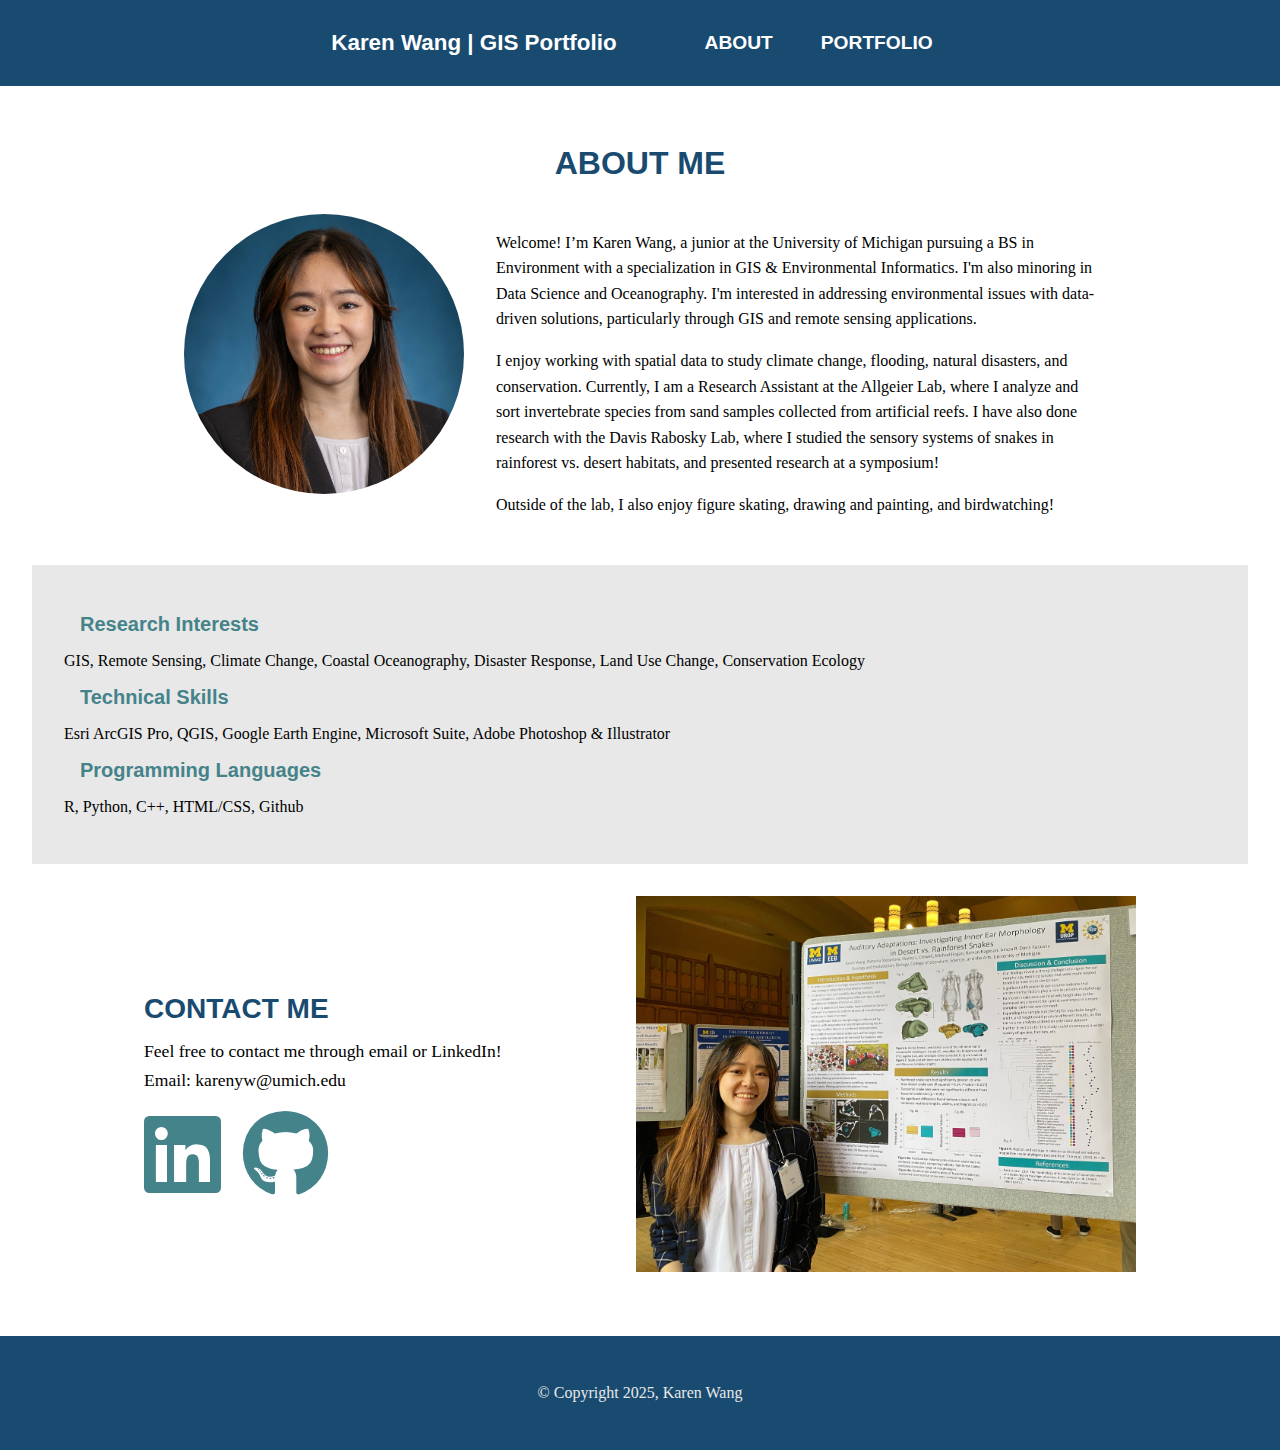
<file: index.html>
<!DOCTYPE html>
<html lang="en">
<head>
  <meta charset="UTF-8" />
  <meta name="viewport" content="width=device-width, initial-scale=1.0" />
  <title>Karen Wang | GIS Portfolio</title>
  <link rel="stylesheet" href="style.css" />
  <link rel="stylesheet" href="https://cdnjs.cloudflare.com/ajax/libs/font-awesome/6.5.0/css/all.min.css">
</head>
<body>
  <header>
    <nav class="navbar">
      <div class="navbar-left">
        <h1>Karen Wang | GIS Portfolio</h1>
      </div>
      <ul class="navbar-center">
        <li><a href="/index.html">ABOUT</a></li>
        <li><a href="/portfolio.html">PORTFOLIO</a></li>
      </ul>
    </nav>
  </header>

  <main class="about-page">
    <!-- About Me Section -->
    <div class="about-me">
      <h2>ABOUT ME</h2>
      <div class="about-flex">
        <img src="images/headshot.jpeg" alt="Karen Wang headshot" class="about-headshot">
        <div class="about-text">
          <p>Welcome! I’m Karen Wang, a junior at the University of Michigan pursuing a BS in Environment with a specialization in GIS & 
            Environmental Informatics. I'm also minoring in Data Science and Oceanography. I'm interested in addressing environmental issues
            with data-driven solutions, particularly through GIS and remote sensing applications.</p>
          <p>I enjoy working with spatial data to study climate change, flooding, natural disasters, and conservation. Currently, I am a Research Assistant at 
            the Allgeier Lab, where I analyze and sort invertebrate species from sand samples collected from artificial reefs. I have also done
            research with the Davis Rabosky Lab, where I studied the sensory systems of snakes in rainforest vs. desert habitats, and presented 
            research at a symposium!</p>
          <p>Outside of the lab, I also enjoy figure skating, drawing and painting, and birdwatching!</p>
        </div>
      </div>
    </div>
  
    <!-- Details Section -->
    <div class="about-details">
      <h3>Research Interests</h3>
      <p> GIS, Remote Sensing, Climate Change, Coastal Oceanography, Disaster Response, Land Use Change, Conservation Ecology</p>
  
      <h3>Technical Skills</h3>
      <p>Esri ArcGIS Pro, QGIS, Google Earth Engine, Microsoft Suite, Adobe Photoshop & Illustrator</p>
      <h3>Programming Languages</h3>
      <p>R, Python, C++, HTML/CSS, Github</p>
    </div>
  
<!-- Contact Section -->
<div class="contact">
  <div class="contact-content">
    <div class="contact-text">
      <h3>CONTACT ME</h3>
      <p>Feel free to contact me through email or LinkedIn!</p>
      <p>Email: karenyw@umich.edu</p>

      <!-- Social icons -->
      <div class="contact-icons">
        <a href="https://www.linkedin.com/in/karenwangumich/" target="_blank">
          <i class="fab fa-linkedin"></i>
        </a>
        <a href="https://github.com/karenyw5" target="_blank">
          <i class="fab fa-github"></i>
        </a>
      </div>
    </div>
    <img src="images/poster.jpg" alt="Poster picture" class="contact-img">
  </div>
</div>

  </main>

  <footer>
    <p>&copy; Copyright 2025, Karen Wang</p>
  </footer>
</body>
</html>
</file>
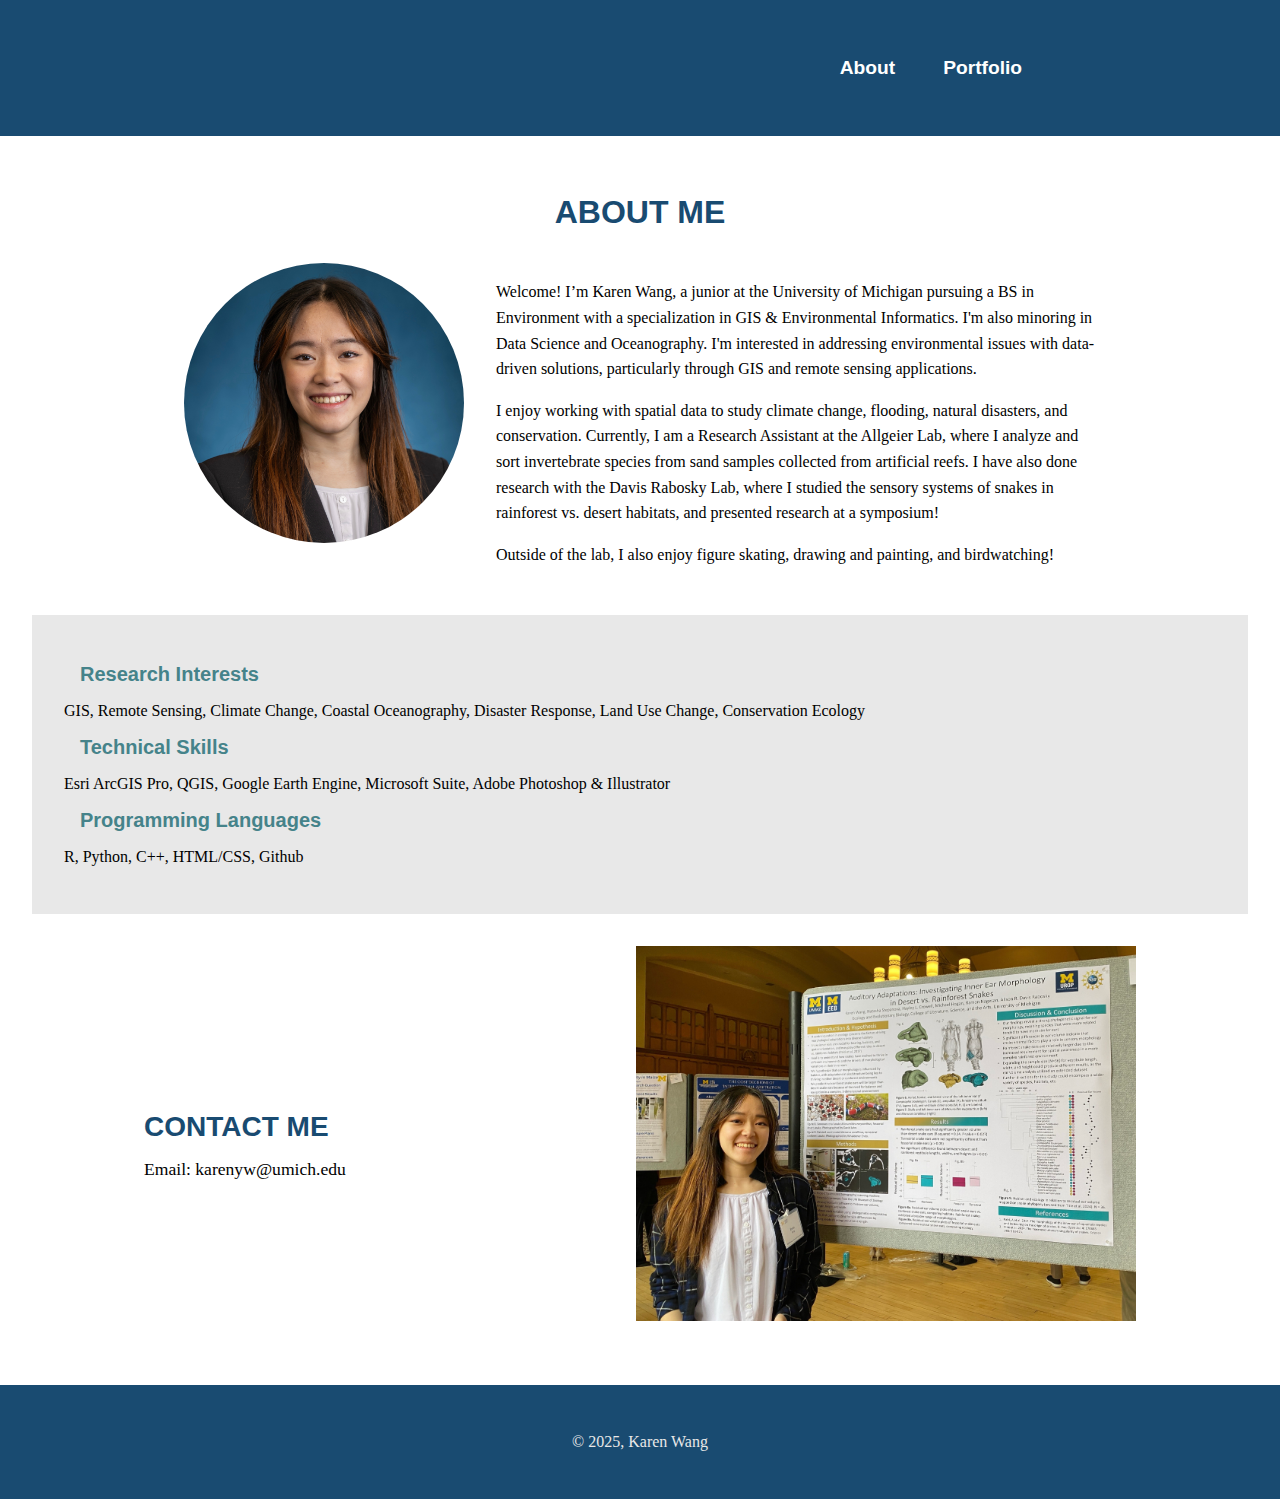
<file: about.html>
<!DOCTYPE html>
<html lang="en">
<head>
  <meta charset="UTF-8" />
  <meta name="viewport" content="width=device-width, initial-scale=1.0" />
  <title>Karen Wang | GIS Portfolio</title>
  <link rel="stylesheet" href="style.css" />
</head>
<body>
  <header>
    <nav class="navbar">
      <h1>Karen Wang | GIS Portfolio</h1>
      <ul>
        <li><a href="about.html" class="active">About</a></li>
        <li><a href="portfolio.html">Portfolio</a></li>
      </ul>
    </nav>
  </header>

  <main class="about-page">
    <!-- About Me Section -->
    <div class="about-me">
      <h2>ABOUT ME</h2>
      <div class="about-flex">
        <img src="images/headshot.jpeg" alt="Karen Wang headshot" class="about-headshot">
        <div class="about-text">
          <p>Welcome! I’m Karen Wang, a junior at the University of Michigan pursuing a BS in Environment with a specialization in GIS & 
            Environmental Informatics. I'm also minoring in Data Science and Oceanography. I'm interested in addressing environmental issues
            with data-driven solutions, particularly through GIS and remote sensing applications.</p>
          <p>I enjoy working with spatial data to study climate change, flooding, natural disasters, and conservation. Currently, I am a Research Assistant at 
            the Allgeier Lab, where I analyze and sort invertebrate species from sand samples collected from artificial reefs. I have also done
            research with the Davis Rabosky Lab, where I studied the sensory systems of snakes in rainforest vs. desert habitats, and presented 
            research at a symposium!</p>
          <p>Outside of the lab, I also enjoy figure skating, drawing and painting, and birdwatching!</p>
        </div>
      </div>
    </div>
  
    <!-- Details Section -->
    <div class="about-details">
      <h3>Research Interests</h3>
      <p> GIS, Remote Sensing, Climate Change, Coastal Oceanography, Disaster Response, Land Use Change, Conservation Ecology</p>
  
      <h3>Technical Skills</h3>
      <p>Esri ArcGIS Pro, QGIS, Google Earth Engine, Microsoft Suite, Adobe Photoshop & Illustrator</p>
      <h3>Programming Languages</h3>
      <p>R, Python, C++, HTML/CSS, Github</p>
    </div>
  
    <!-- Contact Section -->
    <div class="contact">
      <div class="contact-content">
        <div class="contact-text">
          <h3>CONTACT ME</h3>
          <p>Email: karenyw@umich.edu</p>
        </div>
        <img src="images/poster.jpg" alt="Poster picture" class="contact-img">
      </div>
    </div>

  </main>

  <footer>
    <p>&copy; 2025, Karen Wang</p>
  </footer>
</body>
</html>
</file>
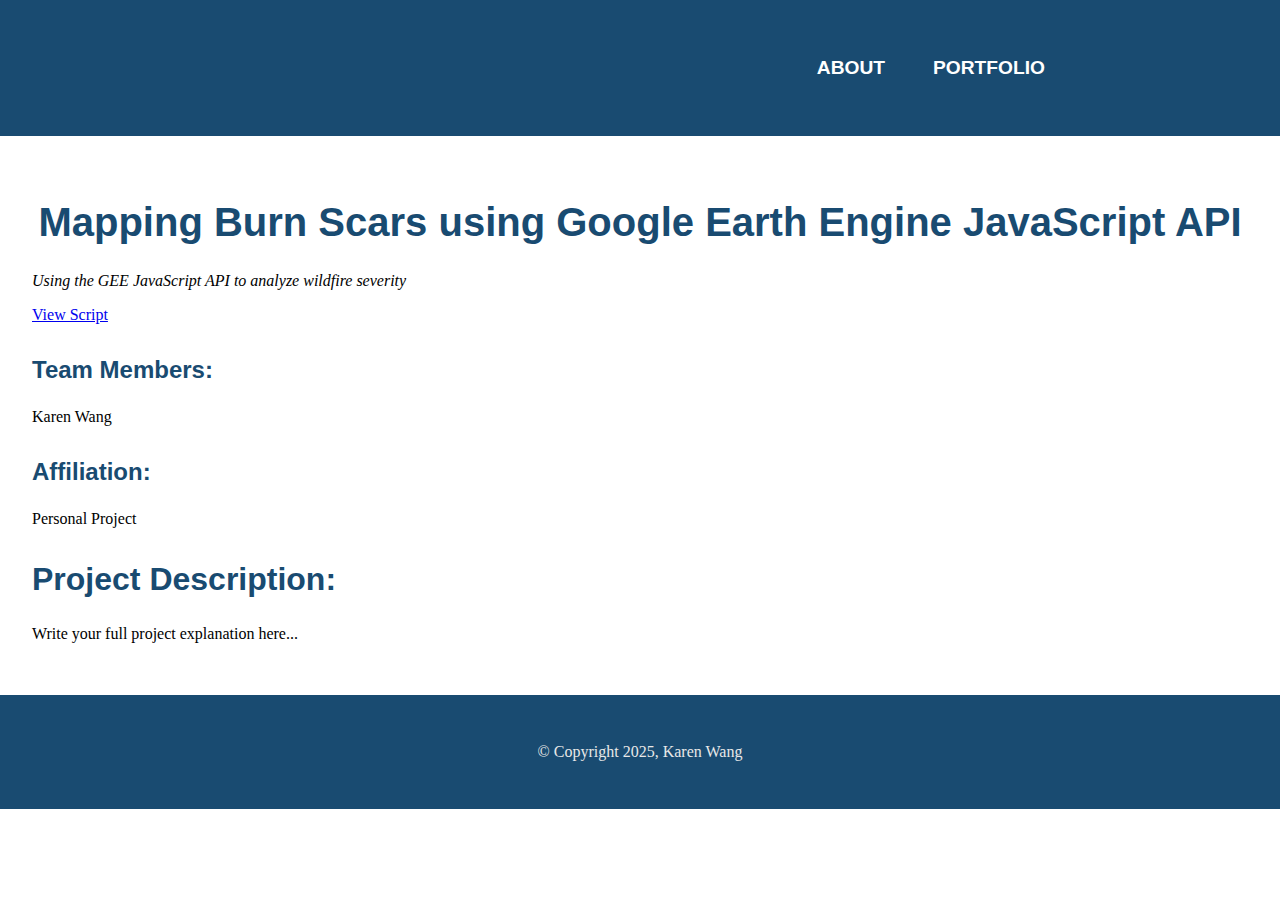
<file: final-project-moore.html>
<!DOCTYPE html>
<html lang="en">
<head>
  <meta charset="UTF-8" />
  <meta name="viewport" content="width=device-width, initial-scale=1.0" />
  <title>Karen Wang | GIS Portfolio</title>
  <link rel="stylesheet" href="style.css" />
  <link rel="stylesheet" href="https://cdnjs.cloudflare.com/ajax/libs/font-awesome/6.5.0/css/all.min.css">
</head>
<body>
  <header>
    <nav class="navbar">
      <h1>Karen Wang | GIS Portfolio</h1>
      <ul>
        <li><a href="index.html" class="active">ABOUT</a></li>
        <li><a href="portfolio.html">PORTFOLIO</a></li>
      </ul>
    </nav>
  </header>

  <main class="project-page">
    <section class="hero">
      <h1>Mapping Burn Scars using Google Earth Engine JavaScript API</h1>
      <p><i>Using the GEE JavaScript API to analyze wildfire severity</i></p>
      <a href="https://code.earthengine.google.com/your-script" class="button">View Script</a>
    </section>

    <section class="project-info">
      <h3>Team Members:</h3>
      <p>Karen Wang</p>
      <h3>Affiliation:</h3>
      <p>Personal Project</p>
    </section>

    <section class="project-description">
      <h2>Project Description:</h2>
      <p>Write your full project explanation here...</p>
    </section>
  </main>

<footer>
    <p>&copy; Copyright 2025, Karen Wang</p>
  </footer>
</body>
</html>
</file>
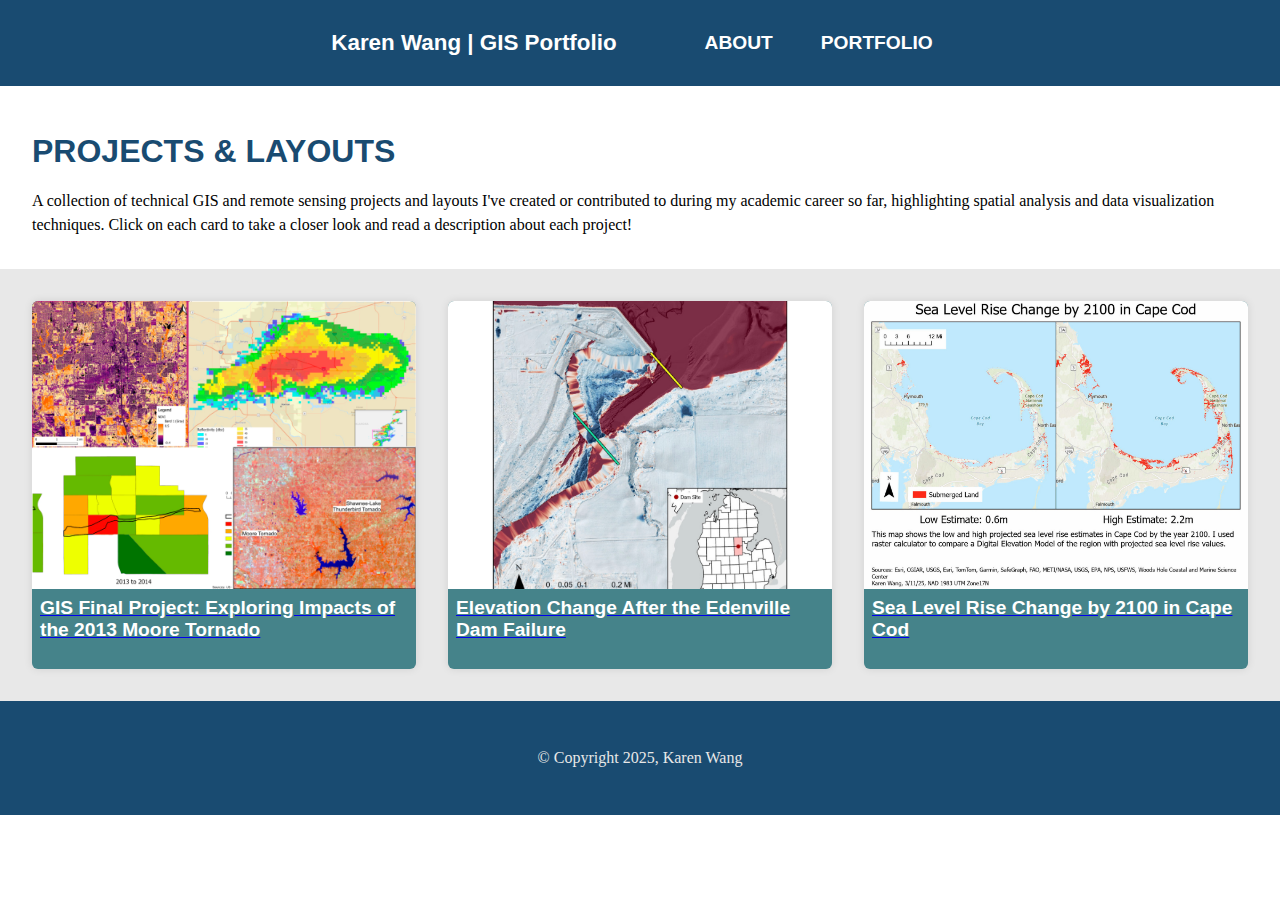
<file: portfolio.html>
<!DOCTYPE html>
<html lang="en">
<head>
  <meta charset="UTF-8" />
  <meta name="viewport" content="width=device-width, initial-scale=1.0" />
  <title>Karen Wang | GIS Portfolio</title>
  <link rel="stylesheet" href="style.css" />
  <link rel="stylesheet" href="https://cdnjs.cloudflare.com/ajax/libs/font-awesome/6.5.0/css/all.min.css">
</head>
<body>

  <header>
    <nav class="navbar">
        <div class="navbar-left">
            <h1>Karen Wang | GIS Portfolio</h1>
        </div>
        <ul class="navbar-center">
          <li><a href="/index.html">ABOUT</a></li>
          <li><a href="/portfolio.html">PORTFOLIO</a></li>
        </ul>
      </nav>
  </header>

  <!-- Intro Section -->
  <section class="portfolio-header">
    <div class="portfolio-text">
      <h2>PROJECTS & LAYOUTS</h2>
      <p>A collection of technical GIS and remote sensing projects and layouts I've created or contributed to during my academic career so far, 
        highlighting spatial analysis and data visualization techniques. Click on each card to take a closer look and read a description about each project!</p>
      <!-- <p>Click this [Google Drive Link] to take a closer look at my layouts and projects!</p> -->
    </div>
  </section>

  <!-- Project Grid -->
  <section class="project-grid">

    <div class="project-card">
      <a href="projects/final-project-moore.html">
        <img src="images/moore-thumb.jpg" alt="Final Project Thumbnail">
        <h3>GIS Final Project: Exploring Impacts of the 2013 Moore Tornado</h3>
      </a>
    </div>

    <div class="project-card">
      <a href="projects/edenville-dam.html">
        <img src="images/edenville-dam-thumb.jpg" alt="Edenville Dam Thumbnail">
        <h3>Elevation Change After the Edenville Dam Failure</h3>
      </a>
    </div>

    <div class="project-card">
        <a href="projects/capecod-slr.html">
          <img src="images/capecod-slr-thumb.jpg" alt="Cape Cod SLR">
          <h3>Sea Level Rise Change by 2100 in Cape Cod</h3>
        </a>
      </div>
 
      <!--<div class="project-card">
        <a href="projects/columbiana-sites.html">
          <img src="images/columbiana-sites-thumb.jpg" alt="Columbiana Sites">
          <h3>Most vs. Least Suitable Ecological Sites in Columbiana</h3>
        </a>
      </div>

      <div class="project-card">
        <a href="projects/green-river.html">
          <img src="images/green-river-thumb.jpg" alt="Green River Channel">
          <h3>Green River Channel from 1867 to 2022</h3>
        </a>
      </div>

      <div class="project-card">
        <a href="projects/stinchfield-lc.html">
          <img src="images/stinchfield-lc-thumb.jpg" alt="Stinchfield Land Cover">
          <h3>Stinchfield Woods Land Cover</h3>
        </a>
      </div>-->
  </section>

  <footer>
    <p>&copy; Copyright 2025, Karen Wang</p>
  </footer>

</body>
</html>
</file>
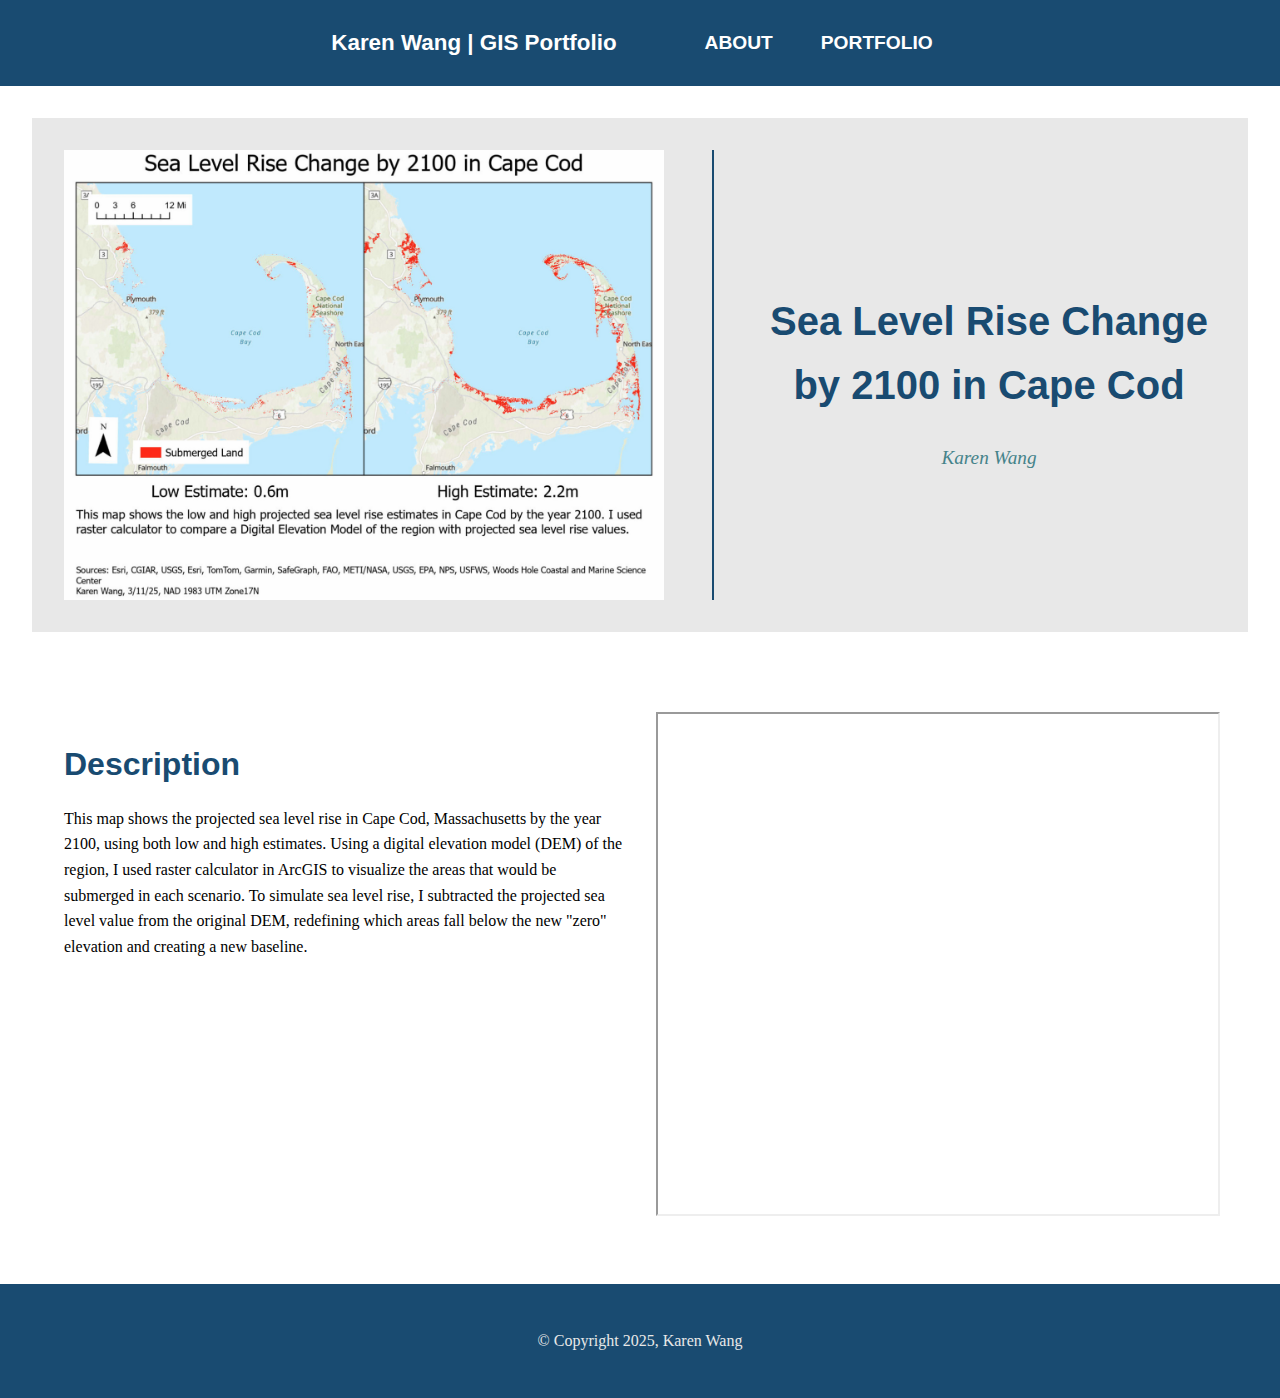
<file: projects/capecod-slr.html>
<!DOCTYPE html>
<html lang="en">
<head>
  <meta charset="UTF-8" />
  <meta name="viewport" content="width=device-width, initial-scale=1.0" />
  <title>Karen Wang | GIS Portfolio</title>
  <link rel="stylesheet" href="../style.css" />
  <link rel="stylesheet" href="https://cdnjs.cloudflare.com/ajax/libs/font-awesome/6.5.0/css/all.min.css">
</head>
<body>
  <header>
    <nav class="navbar">
      <div class="navbar-left">
        <h1>Karen Wang | GIS Portfolio</h1>
      </div>
      <ul class="navbar-center">
        <li><a href="/index.html">ABOUT</a></li>
        <li><a href="/portfolio.html">PORTFOLIO</a></li>
      </ul>
    </nav>
  </header>

  <main class="project-page">
    <div class="project-hero">
      <img src="../images/capecod-slr-thumb.jpg" alt="Cape Cod SLR Thumbnail">
      <div class="vertical-line"></div>
      <div class="project-text">
        <h1>Sea Level Rise Change by 2100 in Cape Cod</h1>
        <p><i>Karen Wang</i></p>
      </div>
    </div>

    <div class="project-content">
      <div class="project-description">
        <h2>Description</h2>
        <p>This map shows the projected sea level rise in Cape Cod, Massachusetts by the year 2100, using both low and high estimates. Using a digital elevation model (DEM) of the region, I used raster calculator in ArcGIS to visualize
            the areas that would be submerged in each scenario. To simulate sea level rise, I subtracted the projected sea level value from the original DEM, redefining which areas fall below the new "zero" elevation and creating a new baseline. 
        </p>
      </div>
      <div class="project-embed">
        <iframe src="../pdfs/capecod-slr.pdf" width="100%" height="500px"></iframe>
      </div>
    </div>
  </main>

<footer>
    <p>&copy; Copyright 2025, Karen Wang</p>
  </footer>
</body>
</html>
</file>
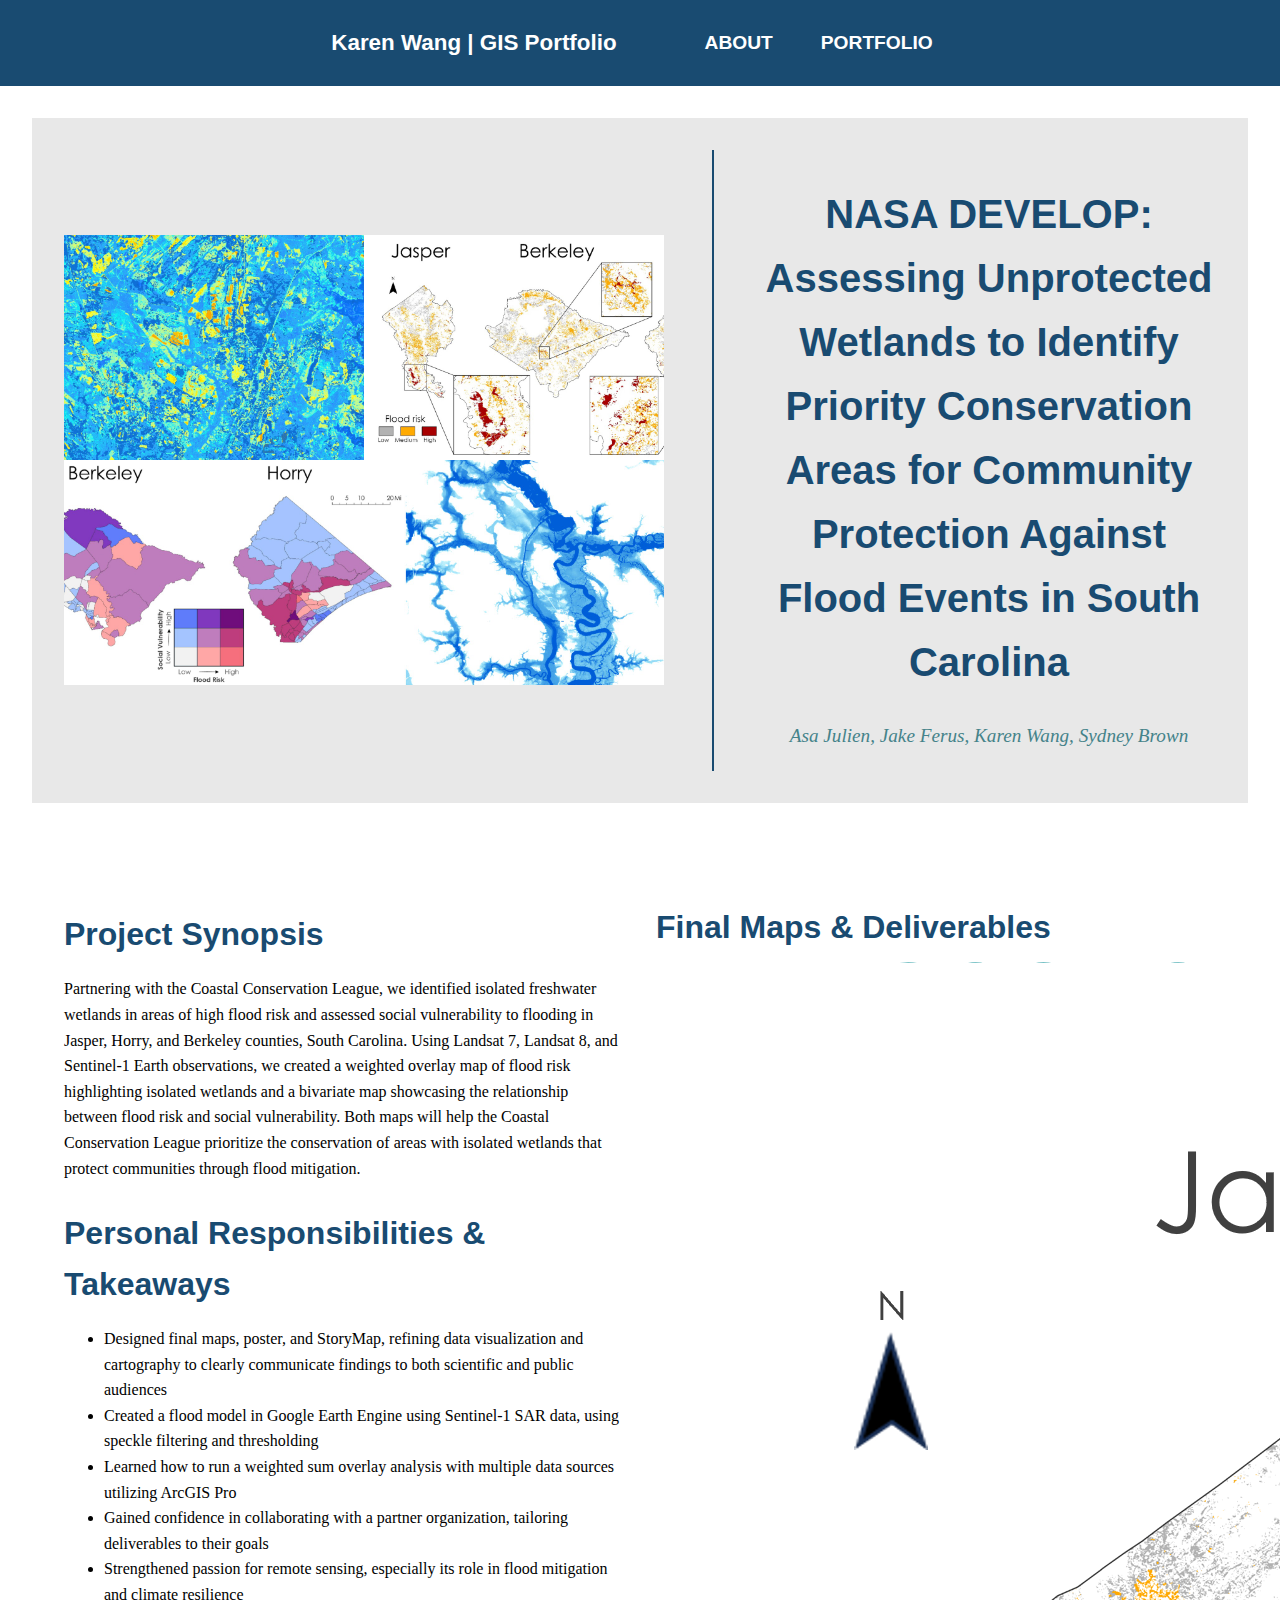
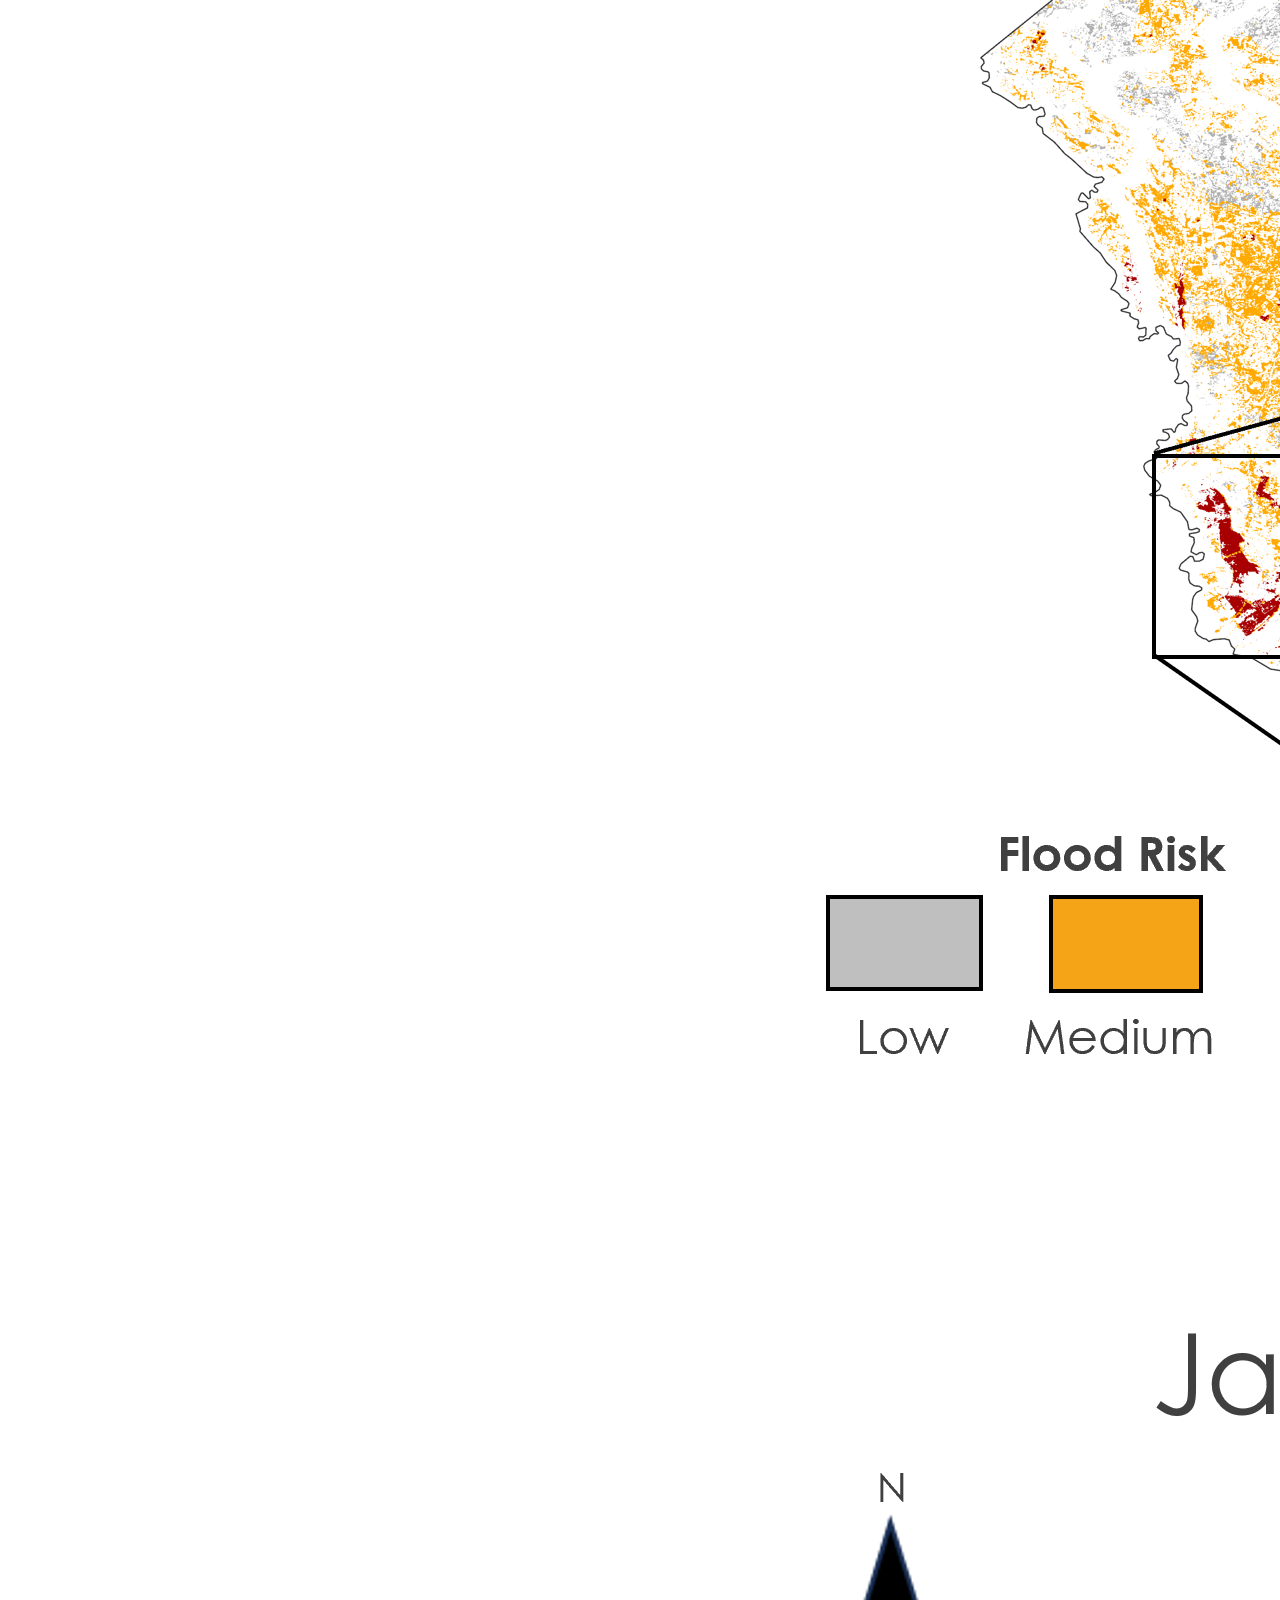
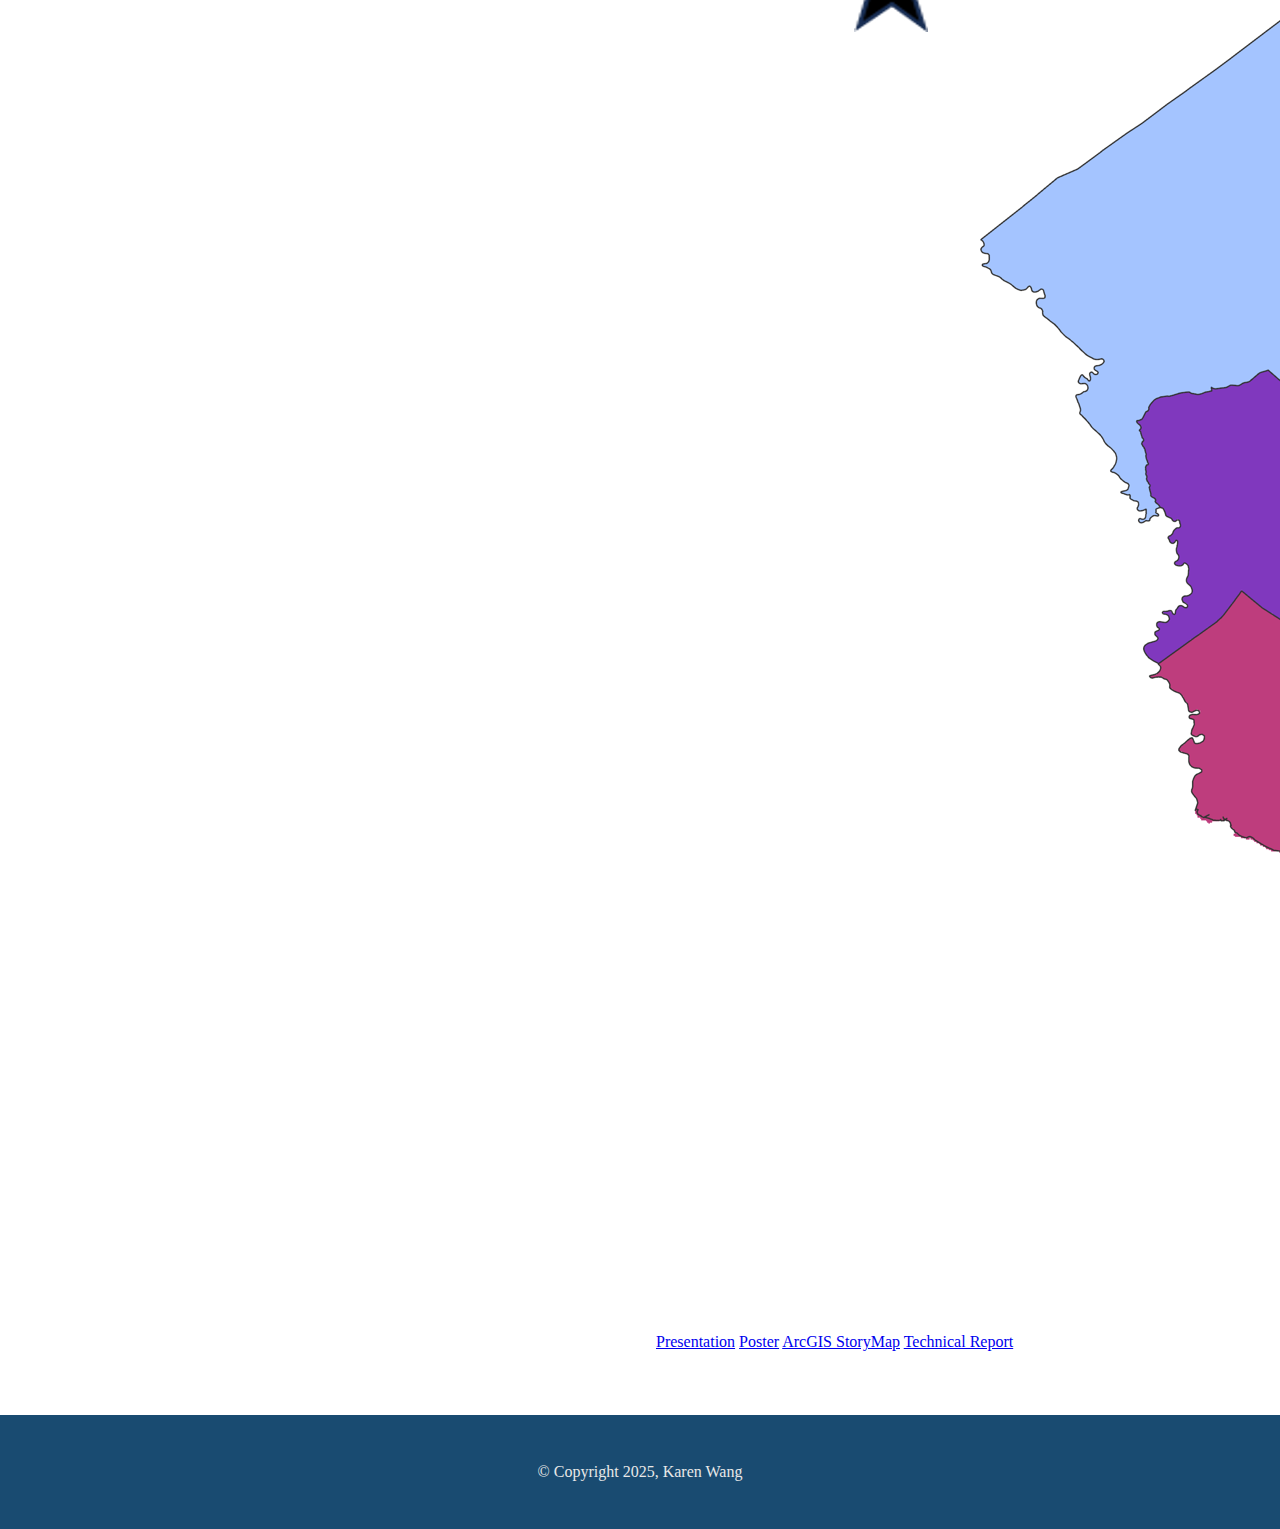
<file: projects/coastalsc-water-resources.html>
<!DOCTYPE html>
<html lang="en">
<head>
  <meta charset="UTF-8" />
  <meta name="viewport" content="width=device-width, initial-scale=1.0" />
  <title>Karen Wang | GIS Portfolio</title>
  <link rel="stylesheet" href="../style.css" />
  <link rel="stylesheet" href="https://cdnjs.cloudflare.com/ajax/libs/font-awesome/6.5.0/css/all.min.css">
</head>
<body>
  <header>
    <nav class="navbar">
      <div class="navbar-left">
        <h1>Karen Wang | GIS Portfolio</h1>
      </div>
      <ul class="navbar-center">
        <li><a href="/index.html">ABOUT</a></li>
        <li><a href="/portfolio.html">PORTFOLIO</a></li>
      </ul>
    </nav>
  </header>

  <main class="project-page">
    <div class="project-hero">
      <img src="../images/coastalsc-water-resources.jpeg" alt="Coastal SC Water Resources Project">
      <div class="vertical-line"></div>
      <div class="project-text">
        <h1>NASA DEVELOP: Assessing Unprotected Wetlands to Identify Priority Conservation Areas for Community Protection 
            Against Flood Events in South Carolina
        </h1>
        <p><i>Asa Julien, Jake Ferus, Karen Wang, Sydney Brown</i></p>
      </div>
    </div>

    <div class="project-content">
      <div class="project-description">
        <h2>Project Synopsis</h2>
        <p>Partnering with the Coastal Conservation League, we identified isolated freshwater wetlands in areas of high flood risk 
          and assessed social vulnerability to flooding in Jasper, Horry, and Berkeley counties, South Carolina. Using Landsat 7, Landsat 8, 
          and Sentinel-1 Earth observations, we created a weighted overlay map of flood risk highlighting isolated wetlands and a bivariate map 
          showcasing the relationship between flood risk and social vulnerability. Both maps will help the Coastal Conservation League prioritize 
          the conservation of areas with isolated wetlands that protect communities through flood mitigation. 
        </p>
        <h2>Personal Responsibilities & Takeaways</h2>
        <ul>
          <li>Designed final maps, poster, and StoryMap, refining data visualization and cartography to clearly communicate findings to both scientific and public audiences</li>
          <li>Created a flood model in Google Earth Engine using Sentinel-1 SAR data, using speckle filtering and thresholding</li>
          <li>Learned how to run a weighted sum overlay analysis with multiple data sources utilizing ArcGIS Pro</li>
          <li>Gained confidence in collaborating with a partner organization, tailoring deliverables to their goals</li>
          <li>Strengthened passion for remote sensing, especially its role in flood mitigation and climate resilience</li>
      </ul>
      </div>
      <div class="project-embed">
        <h2>Final Maps & Deliverables</h2>
        <div class="final-maps">
          <figure>
            <img src="../images/FloodRiskandIsolatedWetlandsMap.png" alt="Weighted overlay flood risk map highlighting isolated freshwater wetlands">
          </figure>
          <figure>
            <img src="../images/SocialVulnerabilityFloodRiskBivariateMap.png" alt="Bivariate map of flood risk and social vulnerability">
          </figure>
        </div>
<div class="project-actions vertical">
  <a class="btn btn-gray" href="../pdfs/2025Sum_GA_CoastalSouthCarolinaWaterII_Presentation_FD-Final.pdf" target="_blank" rel="noopener">Presentation</a>
  <a class="btn btn-gray" href="../pdfs/2025Sum_GA_CoastalSouthCarolinaWaterII_Poster_FD-Final.pdf" target="_blank" rel="noopener">Poster</a>
  <a class="btn btn-gray" href="https://storymaps.arcgis.com/stories/8394b83f937a4f7eaa831f5741a1bb03" target="_blank" rel="noopener">ArcGIS StoryMap</a>
  <a class="btn btn-gray" href="../pdfs/2025Sum_GA_CoastalSouthCarolinaWaterII_TechPaper_FD-Final.pdf" target="_blank" rel="noopener">Technical Report</a>
</div>
      </div>
    </div>
  </main>

<footer>
    <p>&copy; Copyright 2025, Karen Wang</p>
  </footer>
</body>
</html>
</file>
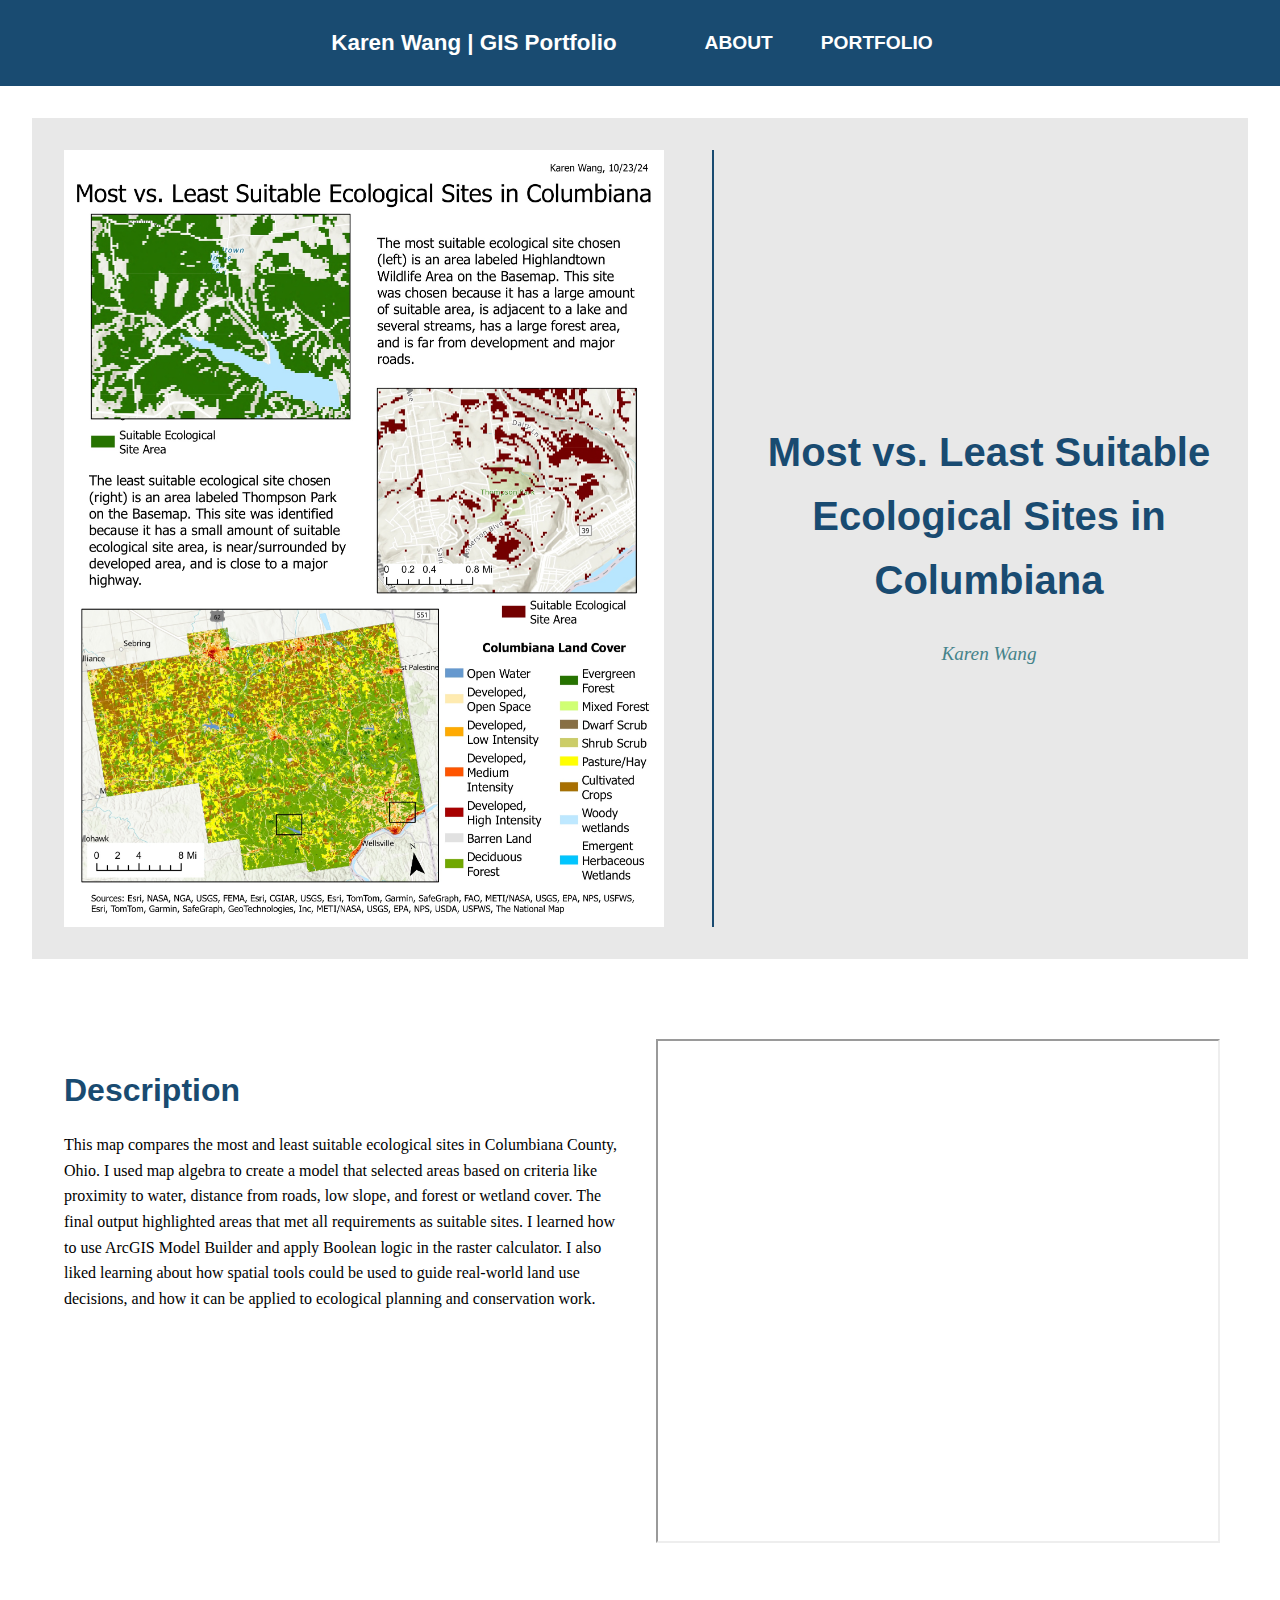
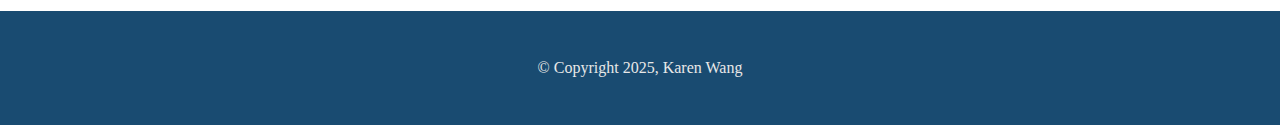
<file: projects/columbiana-sites.html>
<!DOCTYPE html>
<html lang="en">
<head>
  <meta charset="UTF-8" />
  <meta name="viewport" content="width=device-width, initial-scale=1.0" />
  <title>Karen Wang | GIS Portfolio</title>
  <link rel="stylesheet" href="../style.css" />
  <link rel="stylesheet" href="https://cdnjs.cloudflare.com/ajax/libs/font-awesome/6.5.0/css/all.min.css">
</head>
<body>
  <header>
    <nav class="navbar">
      <div class="navbar-left">
        <h1>Karen Wang | GIS Portfolio</h1>
      </div>
      <ul class="navbar-center">
        <li><a href="/index.html">ABOUT</a></li>
        <li><a href="/portfolio.html">PORTFOLIO</a></li>
      </ul>
    </nav>
  </header>

  <main class="project-page">
    <div class="project-hero">
      <img src="../images/columbiana-sites.jpg" alt="Columbiana Sites">
      <div class="vertical-line"></div>
      <div class="project-text">
        <h1>Most vs. Least Suitable Ecological Sites in Columbiana</h1>
        <p><i>Karen Wang</i></p>
      </div>
    </div>

    <div class="project-content">
      <div class="project-description">
        <h2>Description</h2>
        <p>
          This map compares the most and least suitable ecological sites in Columbiana County, Ohio. I used map algebra to create a model that selected areas based on
          criteria like proximity to water, distance from roads, low slope, and forest or wetland cover. The final output highlighted areas that met all requirements as
          suitable sites. I learned how to use ArcGIS Model Builder and apply Boolean logic in the raster calculator. I also liked learning about how spatial tools could be used to guide
          real-world land use decisions, and how it can be applied to ecological planning and conservation work.
        </p>
      </div>
      <div class="project-embed">
        <iframe src="../pdfs/columbiana-sites.pdf" width="100%" height="500px"></iframe>
      </div>
    </div>
  </main>

<footer>
    <p>&copy; Copyright 2025, Karen Wang</p>
  </footer>
</body>
</html>
</file>
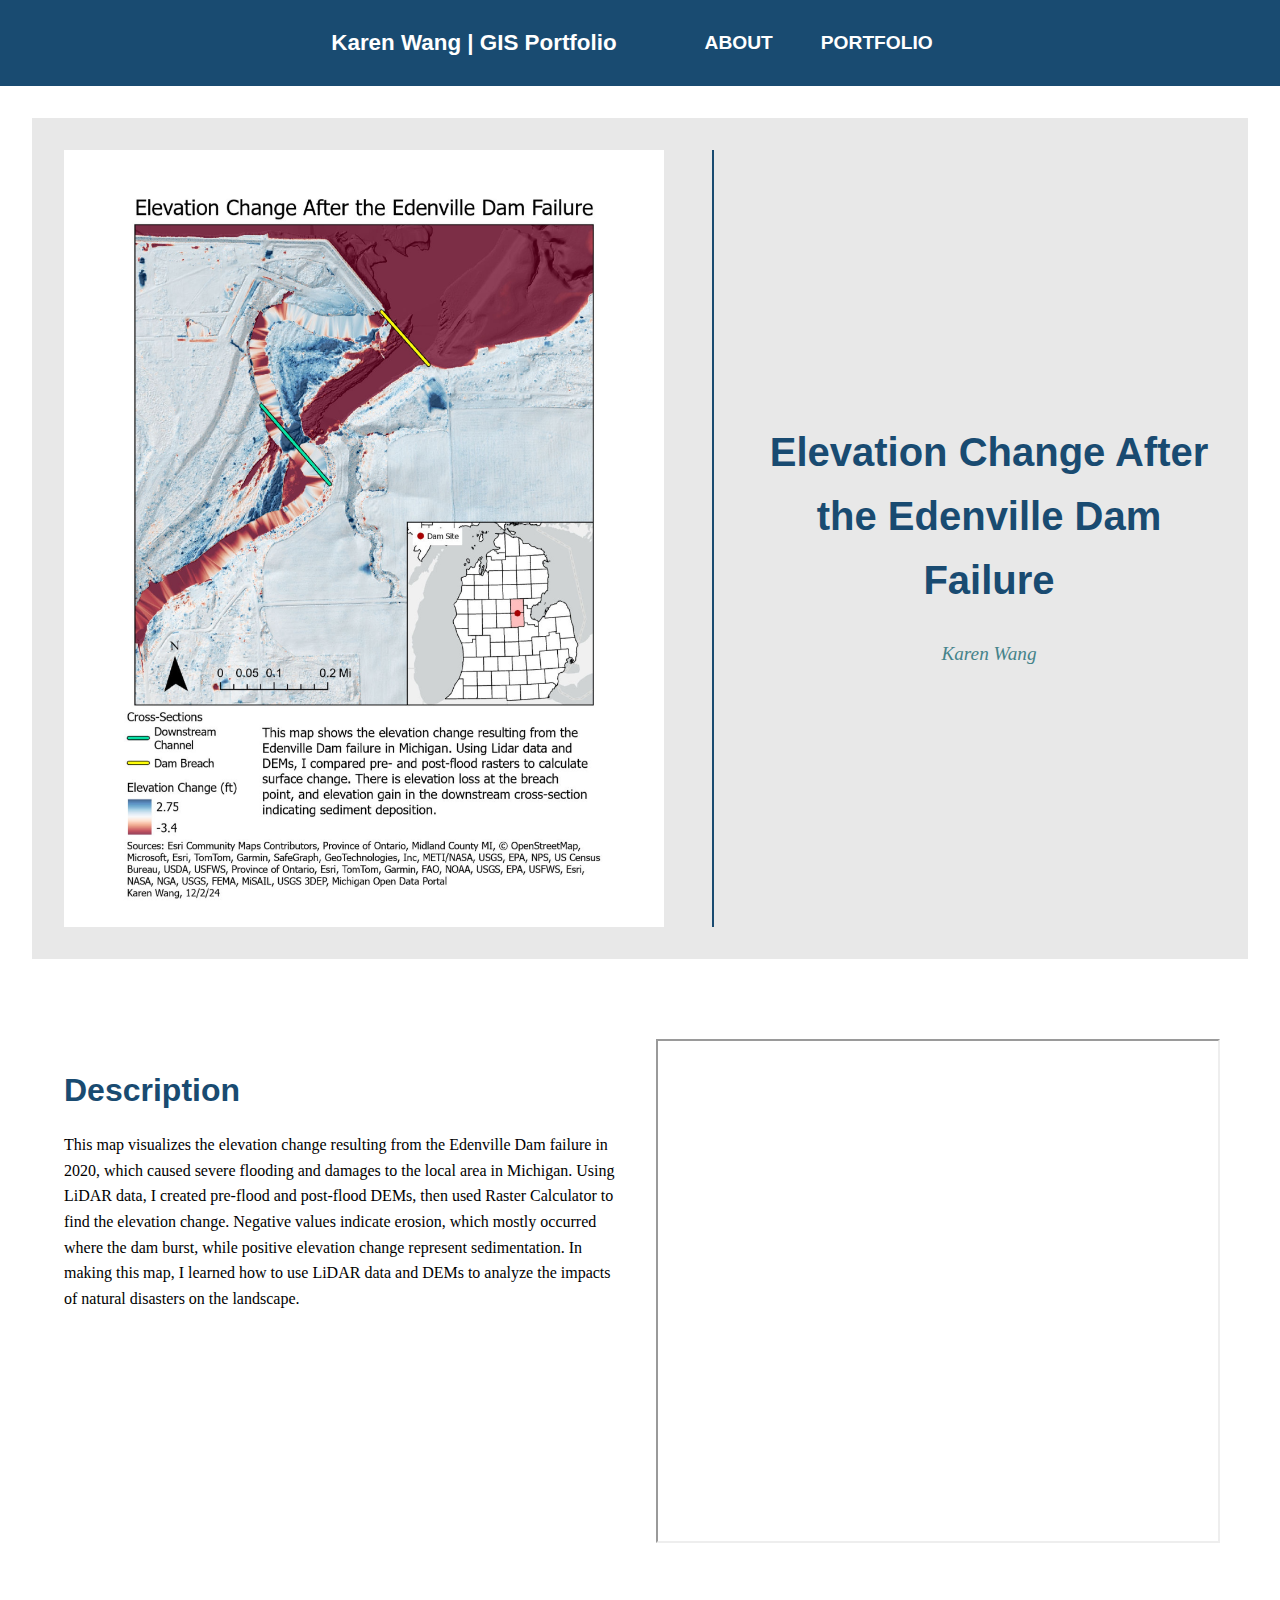
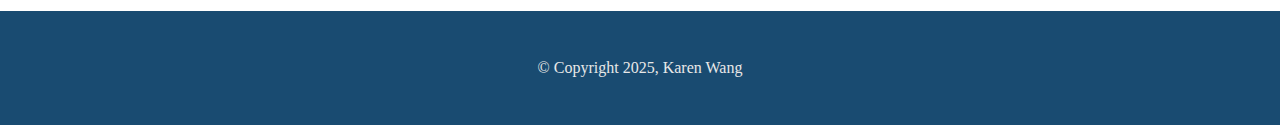
<file: projects/edenville-dam.html>
<!DOCTYPE html>
<html lang="en">
<head>
  <meta charset="UTF-8" />
  <meta name="viewport" content="width=device-width, initial-scale=1.0" />
  <title>Karen Wang | GIS Portfolio</title>
  <link rel="stylesheet" href="../style.css" />
  <link rel="stylesheet" href="https://cdnjs.cloudflare.com/ajax/libs/font-awesome/6.5.0/css/all.min.css">
</head>
<body>
  <header>
    <nav class="navbar">
      <div class="navbar-left">
        <h1>Karen Wang | GIS Portfolio</h1>
      </div>
      <ul class="navbar-center">
        <li><a href="/index.html">ABOUT</a></li>
        <li><a href="/portfolio.html">PORTFOLIO</a></li>
      </ul>
    </nav>
  </header>

  <main class="project-page">
    <div class="project-hero">
      <img src="../images/edenville-dam.jpg" alt="Edenville Dam Thumbnail">
      <div class="vertical-line"></div>
      <div class="project-text">
        <h1>Elevation Change After the Edenville Dam Failure</h1>
        <p><i>Karen Wang</i></p>
      </div>
    </div>

    <div class="project-content">
      <div class="project-description">
        <h2>Description</h2>
        <p>This map visualizes the elevation change resulting from the Edenville Dam failure in 2020, which caused severe flooding and damages to the local area in Michigan.
          Using LiDAR data, I created pre-flood and post-flood DEMs, then used Raster Calculator to find the elevation change. Negative values indicate erosion, which mostly occurred where the dam burst,
          while positive elevation change represent sedimentation. In making this map, I learned how to use LiDAR data and DEMs to analyze the impacts of natural disasters on the landscape.
        </p>
      </div>
      <div class="project-embed">
        <iframe src="../pdfs/edenville-dam.pdf" width="100%" height="500px"></iframe>
      </div>
    </div>
  </main>

<footer>
    <p>&copy; Copyright 2025, Karen Wang</p>
  </footer>
</body>
</html>
</file>
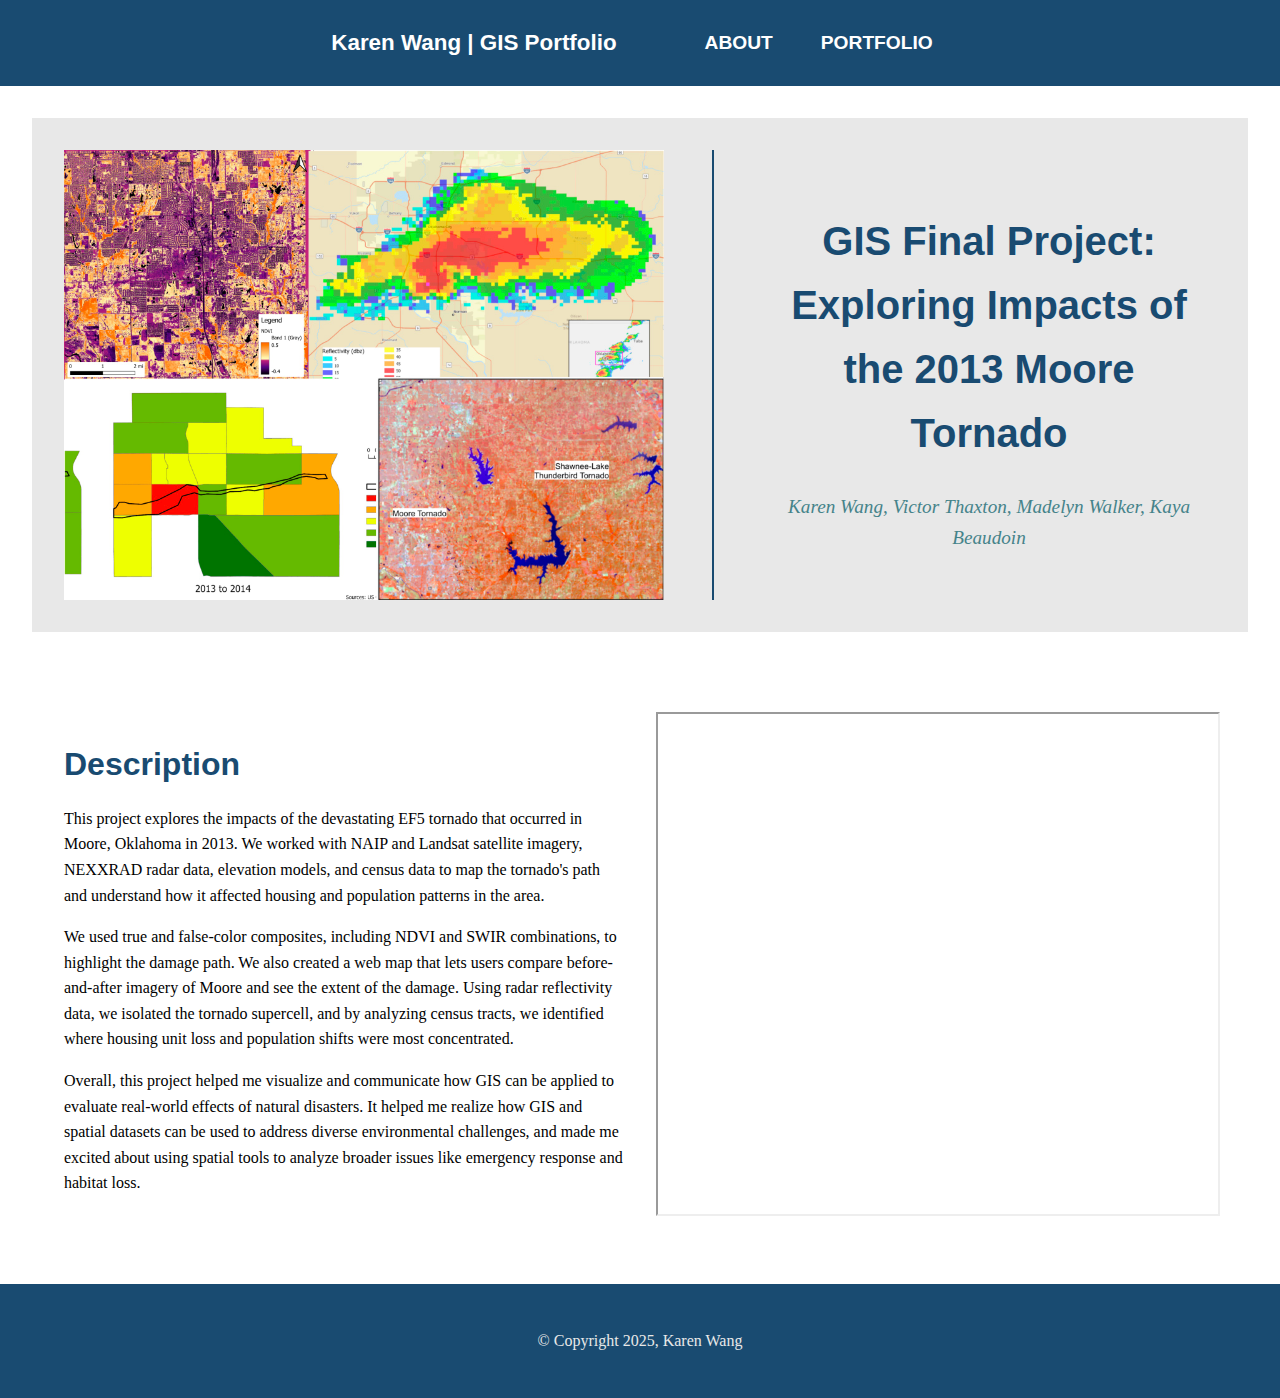
<file: projects/final-project-moore.html>
<!DOCTYPE html>
<html lang="en">
<head>
  <meta charset="UTF-8" />
  <meta name="viewport" content="width=device-width, initial-scale=1.0" />
  <title>Karen Wang | GIS Portfolio</title>
  <link rel="stylesheet" href="../style.css" />
  <link rel="stylesheet" href="https://cdnjs.cloudflare.com/ajax/libs/font-awesome/6.5.0/css/all.min.css">
</head>
<body>
  <header>
    <nav class="navbar">
      <div class="navbar-left">
        <h1>Karen Wang | GIS Portfolio</h1>
      </div>
      <ul class="navbar-center">
        <li><a href="/index.html">ABOUT</a></li>
        <li><a href="/portfolio.html">PORTFOLIO</a></li>
      </ul>
    </nav>
  </header>

  <main class="project-page">
    <div class="project-hero">
      <img src="../images/moore-thumb.jpg" alt="Final Project Thumbnail">
      <div class="vertical-line"></div>
      <div class="project-text">
        <h1>GIS Final Project: Exploring Impacts of the 2013 Moore Tornado</h1>
        <p><i>Karen Wang, Victor Thaxton, Madelyn Walker, Kaya Beaudoin</i></p>
      </div>
    </div>

    <div class="project-content">
      <div class="project-description">
        <h2>Description</h2>
        <p>This project explores the impacts of the devastating EF5 tornado that occurred in Moore, Oklahoma in 2013. We worked with NAIP and Landsat satellite imagery,
          NEXXRAD radar data, elevation models, and census data to map the tornado's path and understand how it affected housing and population patterns in the area. 
        </p>
        <p>We used true and false-color composites, including NDVI and SWIR combinations, to highlight the damage path. We also created a web map that lets users compare before-and-after imagery of Moore and see the extent of the damage. 
          Using radar reflectivity data, we isolated the tornado supercell, and by analyzing census tracts, we identified where housing unit loss and population shifts were most concentrated.
        </p>
        <p>Overall, this project helped me visualize and communicate how GIS can be applied to evaluate real-world effects of natural disasters. It helped me realize how GIS and spatial datasets can be used to address diverse environmental
          challenges, and made me excited about using spatial tools to analyze broader issues like emergency response and habitat loss.
        </p>
      </div>
      <div class="project-embed">
        <iframe src="../pdfs/moore-tornado.pdf" width="100%" height="500px"></iframe>
      </div>
    </div>
  </main>

<footer>
    <p>&copy; Copyright 2025, Karen Wang</p>
  </footer>
</body>
</html>
</file>
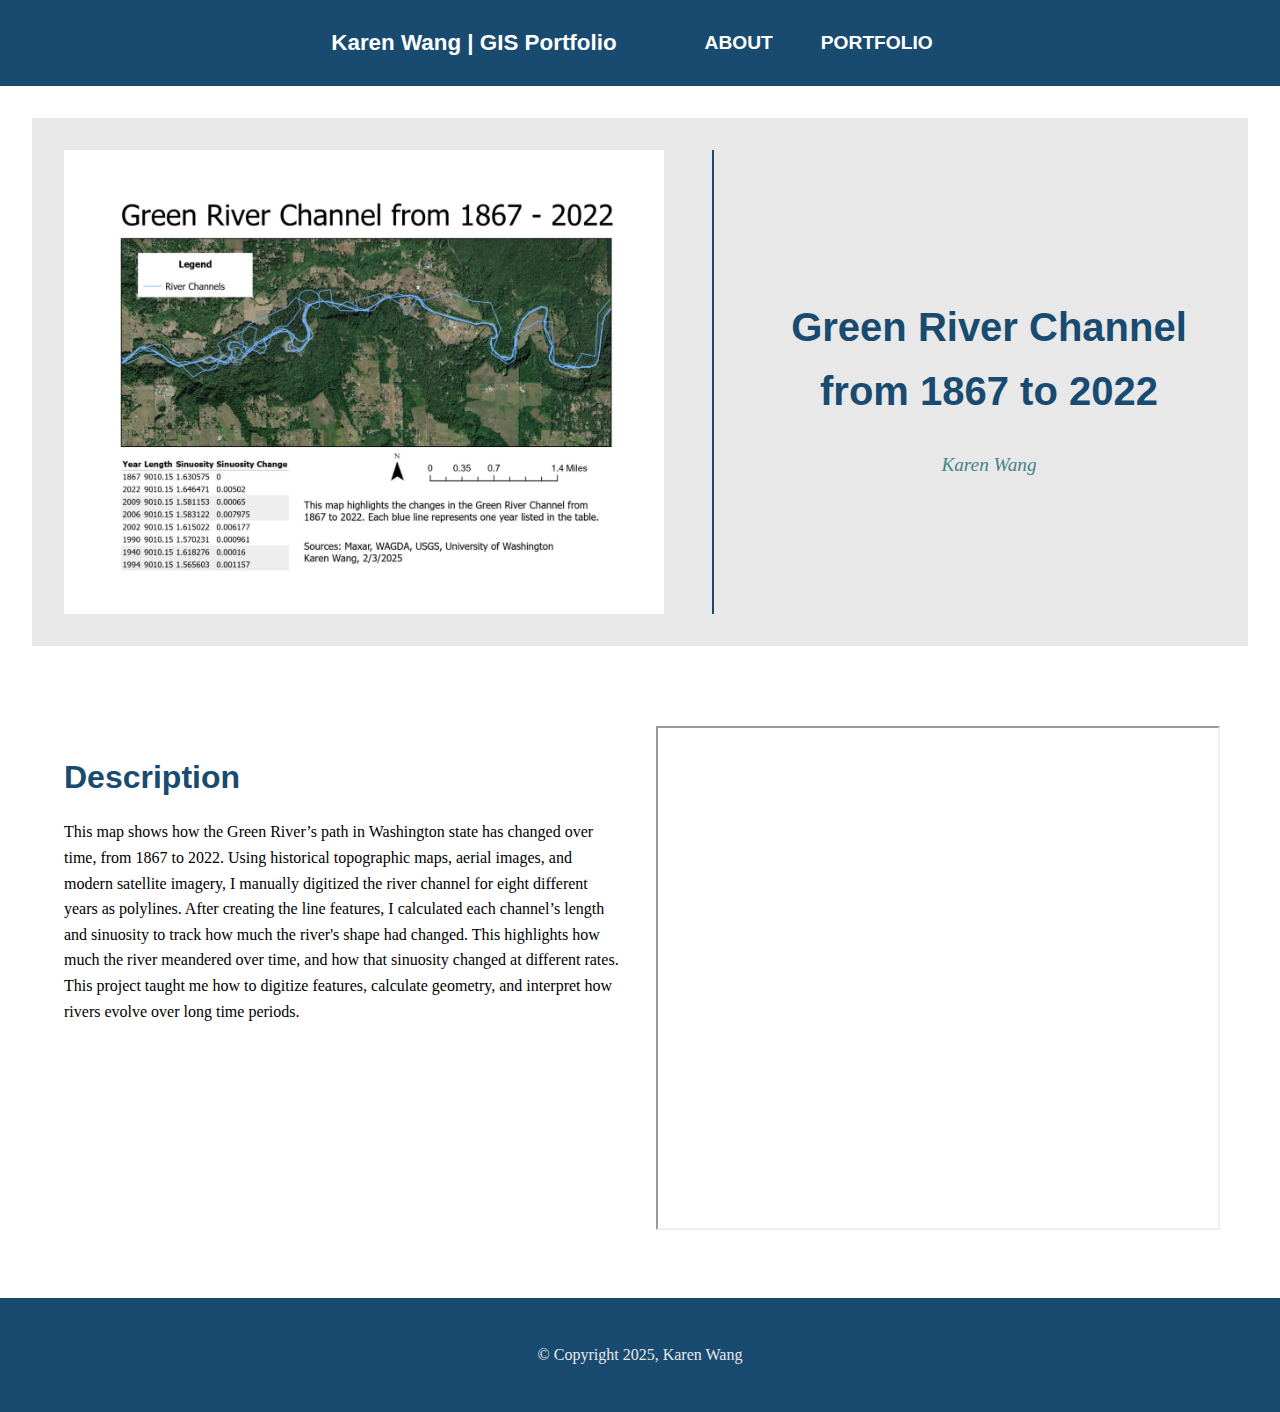
<file: projects/green-river.html>
<!DOCTYPE html>
<html lang="en">
<head>
  <meta charset="UTF-8" />
  <meta name="viewport" content="width=device-width, initial-scale=1.0" />
  <title>Karen Wang | GIS Portfolio</title>
  <link rel="stylesheet" href="../style.css" />
  <link rel="stylesheet" href="https://cdnjs.cloudflare.com/ajax/libs/font-awesome/6.5.0/css/all.min.css">
</head>
<body>
  <header>
    <nav class="navbar">
      <div class="navbar-left">
        <h1>Karen Wang | GIS Portfolio</h1>
      </div>
      <ul class="navbar-center">
        <li><a href="/index.html">ABOUT</a></li>
        <li><a href="/portfolio.html">PORTFOLIO</a></li>
      </ul>
    </nav>
  </header>

  <main class="project-page">
    <div class="project-hero">
      <img src="../images/green-river.jpg" alt="Green River Channel">
      <div class="vertical-line"></div>
      <div class="project-text">
        <h1>Green River Channel from 1867 to 2022</h1>
        <p><i>Karen Wang</i></p>
      </div>
    </div>

    <div class="project-content">
      <div class="project-description">
        <h2>Description</h2>
        <p>This map shows how the Green River’s path in Washington state has changed over time, from 1867 to 2022. Using historical topographic maps, aerial images, and modern satellite imagery, I manually digitized the river channel for eight different years as polylines. After creating the line features, I calculated each channel’s length and sinuosity 
            to track how much the river's shape had changed. This highlights how much the river meandered over time, and how that sinuosity changed at different rates. This project taught me how to digitize features, calculate geometry, and interpret how rivers evolve over long time periods.
        </p>
      </div>
      <div class="project-embed">
        <iframe src="../pdfs/green-river.pdf" width="100%" height="500px"></iframe>
      </div>
    </div>
  </main>

<footer>
    <p>&copy; Copyright 2025, Karen Wang</p>
  </footer>
</body>
</html>
</file>
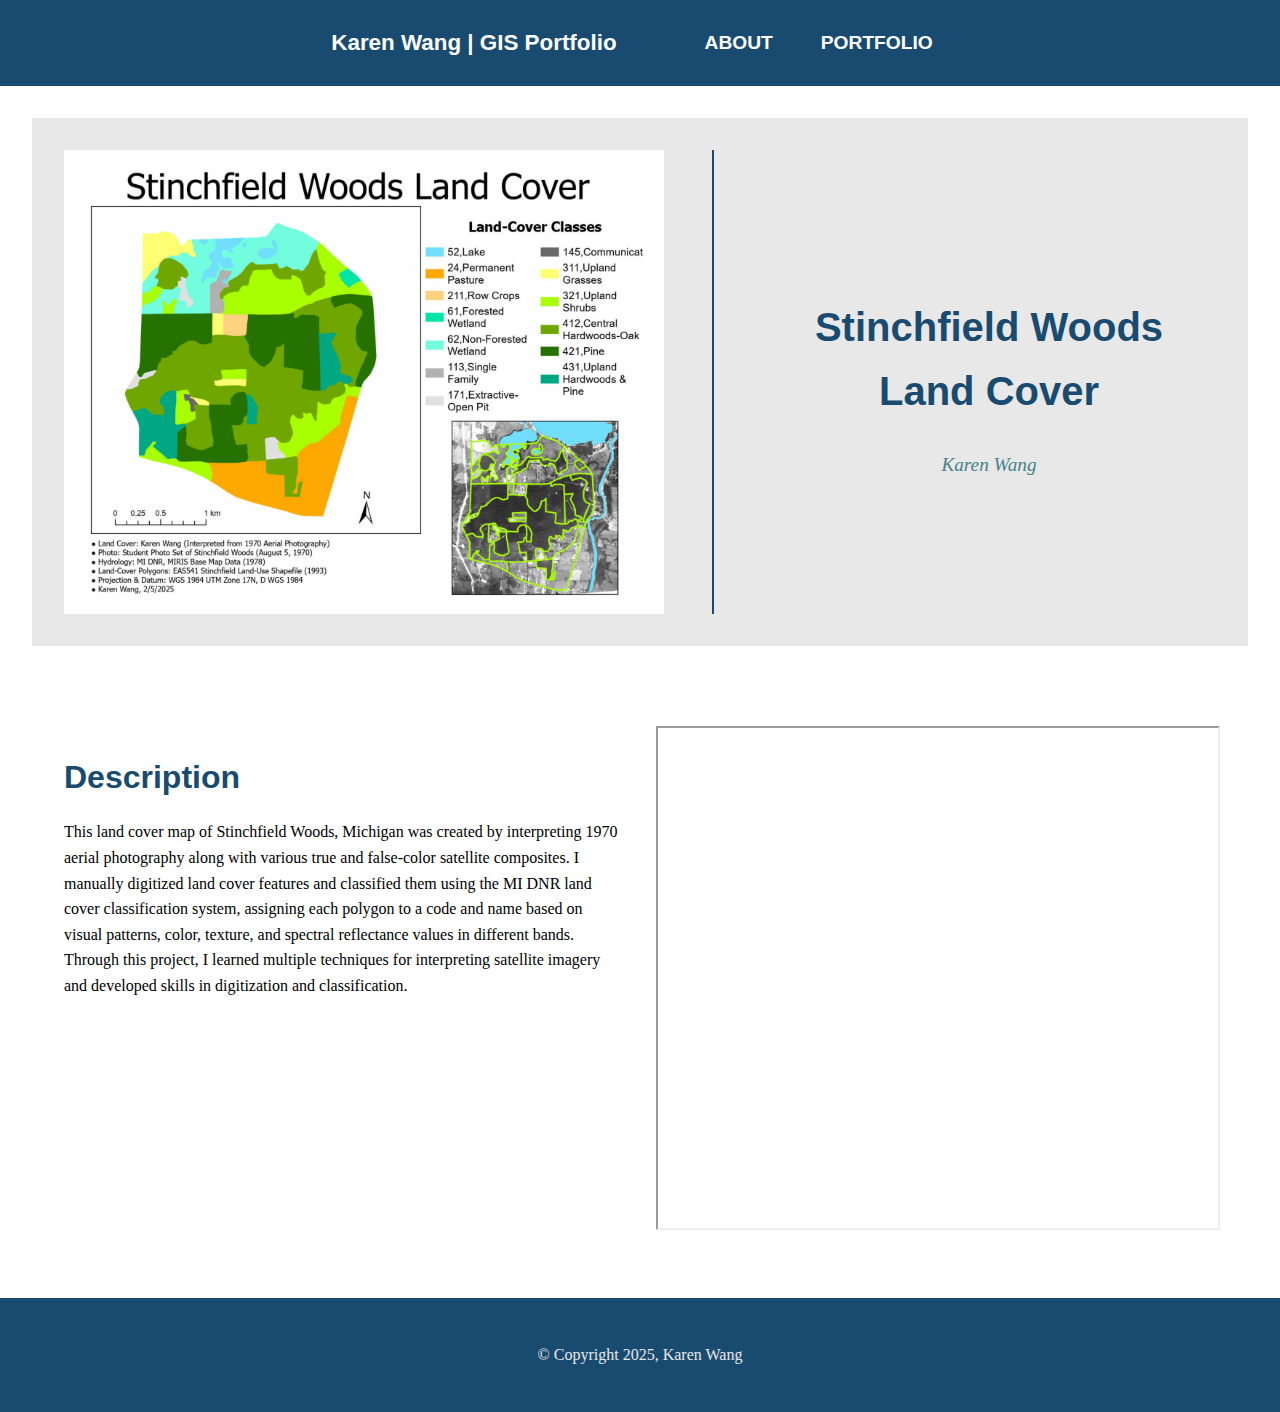
<file: projects/stinchfield-lc.html>
<!DOCTYPE html>
<html lang="en">
<head>
  <meta charset="UTF-8" />
  <meta name="viewport" content="width=device-width, initial-scale=1.0" />
  <title>Karen Wang | GIS Portfolio</title>
  <link rel="stylesheet" href="../style.css" />
  <link rel="stylesheet" href="https://cdnjs.cloudflare.com/ajax/libs/font-awesome/6.5.0/css/all.min.css">
</head>
<body>
  <header>
    <nav class="navbar">
      <div class="navbar-left">
        <h1>Karen Wang | GIS Portfolio</h1>
      </div>
      <ul class="navbar-center">
        <li><a href="/index.html">ABOUT</a></li>
        <li><a href="/portfolio.html">PORTFOLIO</a></li>
      </ul>
    </nav>
  </header>

  <main class="project-page">
    <div class="project-hero">
      <img src="../images/stinchfield-lc.jpg" alt="Stinchfield Land Cover">
      <div class="vertical-line"></div>
      <div class="project-text">
        <h1>Stinchfield Woods Land Cover</h1>
        <p><i>Karen Wang</i></p>
      </div>
    </div>

    <div class="project-content">
      <div class="project-description">
        <h2>Description</h2>
        <p>
            This land cover map of Stinchfield Woods, Michigan was created by interpreting 1970 aerial photography along with various true and false-color satellite composites. 
            I manually digitized land cover features and classified them using the MI DNR land cover classification system, assigning each polygon to a code and name based on 
            visual patterns, color, texture, and spectral reflectance values in different bands. Through this project, I learned multiple techniques for interpreting satellite imagery
            and developed skills in digitization and classification.
        </p>
      </div>
      <div class="project-embed">
        <iframe src="../pdfs/stinchfield-lc.pdf" width="100%" height="500px"></iframe>
      </div>
    </div>
  </main>

<footer>
    <p>&copy; Copyright 2025, Karen Wang</p>
  </footer>
</body>
</html>
</file>
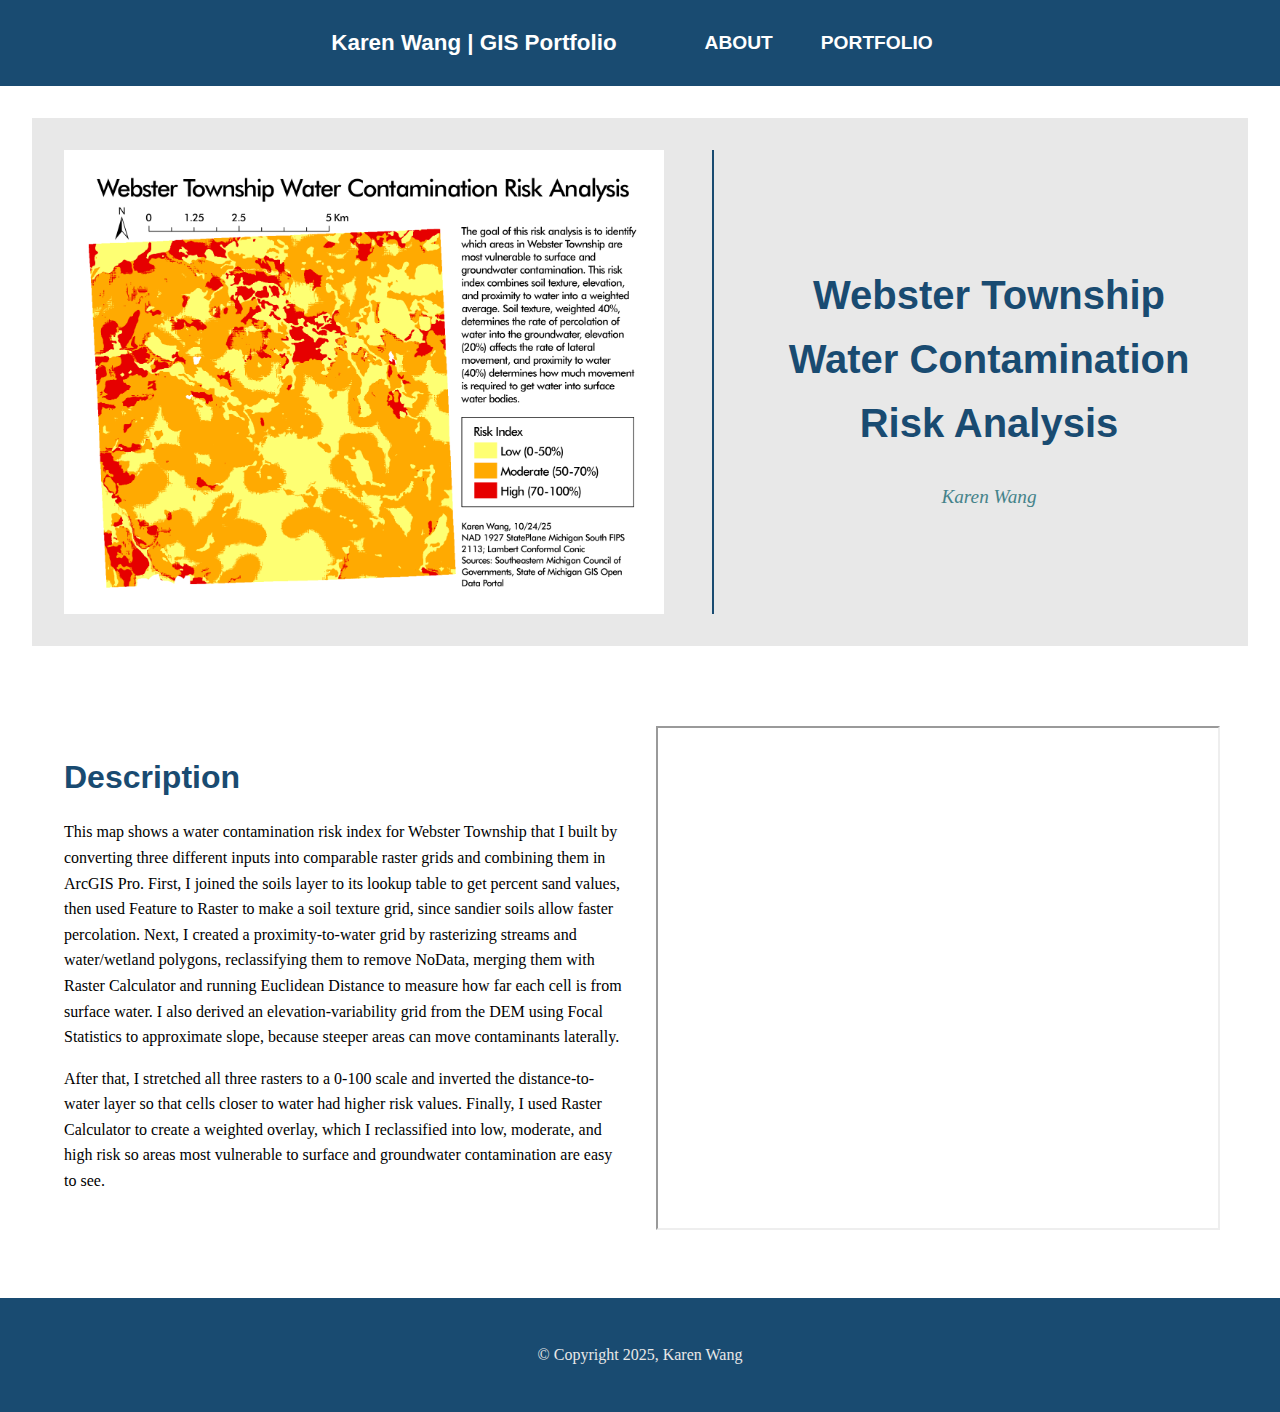
<file: projects/webster-risk.html>
<!DOCTYPE html>
<html lang="en">
<head>
  <meta charset="UTF-8" />
  <meta name="viewport" content="width=device-width, initial-scale=1.0" />
  <title>Karen Wang | GIS Portfolio</title>
  <link rel="stylesheet" href="../style.css" />
  <link rel="stylesheet" href="https://cdnjs.cloudflare.com/ajax/libs/font-awesome/6.5.0/css/all.min.css">
</head>
<body>
  <header>
    <nav class="navbar">
      <div class="navbar-left">
        <h1>Karen Wang | GIS Portfolio</h1>
      </div>
      <ul class="navbar-center">
        <li><a href="/index.html">ABOUT</a></li>
        <li><a href="/portfolio.html">PORTFOLIO</a></li>
      </ul>
    </nav>
  </header>

  <main class="project-page">
    <div class="project-hero">
      <img src="../images/webster-risk.jpg" alt="Webster Risk Analysis">
      <div class="vertical-line"></div>
      <div class="project-text">
        <h1>Webster Township Water Contamination Risk Analysis</h1>
        <p><i>Karen Wang</i></p>
      </div>
    </div>

    <div class="project-content">
      <div class="project-description">
        <h2>Description</h2>
        <p>
    This map shows a water contamination risk index for Webster Township that I built by converting three different inputs into comparable raster grids and combining them in ArcGIS Pro. First, I joined the soils layer to its lookup table to get percent sand values, 
    then used Feature to Raster to make a soil texture grid, since sandier soils allow faster percolation. Next, I created a proximity-to-water grid by rasterizing streams and water/wetland polygons, reclassifying them to remove NoData, merging them with Raster Calculator
     and running Euclidean Distance to measure how far each cell is from surface water. I also derived an elevation-variability grid from the DEM using Focal Statistics to approximate slope, because steeper areas can move contaminants laterally. 
        </p>
        <p>
     After that, I stretched all three rasters to a 0-100 scale and inverted the distance-to-water layer so that cells closer to water had higher risk values. Finally, I used Raster Calculator to create a weighted overlay, which I reclassified into low, moderate, 
     and high risk so areas most vulnerable to surface and groundwater contamination are easy to see.
        </p>
      </div>
      <div class="project-embed">
        <iframe src="../pdfs/webster-risk.pdf" width="100%" height="500px"></iframe>
      </div>
    </div>
  </main>

<footer>
    <p>&copy; Copyright 2025, Karen Wang</p>
  </footer>
</body>
</html>
</file>
<file: style.css>
:root {
  --darkblue: #194b71;
  --teal: #45838a;
  --paleteal: #98D2C0;
  --yellow: #F6F8D5;
  --gray: #e8e8e8;
}

body {
  margin: 0;
  font-family: Georgia, serif;
  background-color: white;
  color: black;
}

h1 {
  font-size: 2.5rem;
  font-family: 'Trebuchet MS', sans-serif;
  color: var(--darkblue);
  margin-top: 2rem;
  text-align: center;
}


h2 {
  font-size: 2rem;
  font-family: 'Trebuchet MS', sans-serif;
  color: var(--darkblue);
  margin-bottom: 1rem;
}
h3 {
  font-size: 1.5rem;
  font-family: 'Trebuchet MS', sans-serif;
  color: var(--darkblue);
  margin-top: 2rem;
}

.navbar {
  font-family: 'Trebuchet MS', sans-serif;
  background: var(--darkblue);
  color: white;
  padding: 1rem 2rem;
  display: flex;
  justify-content: center;
  align-items: center;
  gap: 2rem;
}

.navbar-left h1 {
  color: white;
  margin: 0;
  font-size: 1.4rem;
}

.navbar-center {
  gap: 2rem;
}

.navbar-center a{
  color:white;
  font-weight: bold;
  font-size: 1.2rem;
  position: relative;
}

.navbar-center a::after {
  content: "";
  display: block;
  height: 2px;
  background: white;
  width: 0%;
  transition: width 0.3s ease;
  position: absolute;
  bottom: -4px;
  left: 0;
}

.navbar-center a:hover::after {
  width: 100%;
}

.navbar ul {
  list-style: none;
  display: flex;
  gap: 1rem;
}

.navbar a {
  color: white;
  text-decoration: none;
  font-weight: bold;
  font-size: 1.2rem;
  padding: 0.5rem 1rem;
}

.about-page {
  padding: 2rem;
}

.about-me h2 {
  text-align: center;
  font-size: 2rem;
  margin-bottom: 2rem;
  color: var(--darkblue);
}

.about-flex {
  display: flex;
  flex-wrap: wrap;
  gap: 2rem;
  align-items: flex-start;
  justify-content: center;
}

.about-headshot {
  width: 280px;
  object-fit: cover;
  border-radius: 50%;
}

.about-text {
  max-width: 600px;
  line-height: 1.6;
}

.about-details {
  margin-top: 2rem;
  background: var(--gray);
  padding: 2rem;
  border-radius: 0;
}

.about-details h3 {
  color: var(--teal);
  margin: 1rem;
  font-size: 1.25rem;
}

.contact {
  background-color: white;
  text-align: left;
  padding: 2rem 7rem;
  font-size: 1rem;
}


.contact-content {
  display: flex;
  align-items: center;
  justify-content: space-between;
  gap: 2rem;
}

.contact-text {
  max-width: 700 px;
  flex: 1;
}

.contact-img {
  width: 500px;
  height: auto;
}

.contact h3 {
  font-size: 1.75rem;
  margin-bottom: 1rem;
}

.contact p {
  font-size: 1.1rem;
  margin: 0.5rem 0;
}

.contact-icons {
  margin-top: 1rem;
}

.contact-icons a {
  color: var(--teal);
  font-size: 5.5rem;
  margin: 1 0.5rem;
  text-decoration: none;
  transition: color 0.3s ease;
}

.contact-icons a:hover {
  transform: scale(1.3);
  color: var(--paleteal);
}

/* Portfolio section */
.portfolio-header {
  padding: 1rem 2rem;
  background-color: white;
}

.portfolio-text {
  flex: 1;
  line-height: 1.5;
}

.portfolio-header h2 {
  font-size: 2rem;
  line-height: 1.4;
  color: var(--darkblue);
}

.project-grid {
  display: grid;
  grid-template-columns: repeat(3, 1fr);
  gap: 2rem;
  padding: 2rem;
  background: var(--gray);
}

.project-card {
  background: var(--teal);
  box-shadow: 0 0 8px rgba(0,0,0,0.1);
  overflow: hidden;
  border-radius: 6px;
  transition: transform 0.2s ease;
}

.project-card:hover {
  transform: scale(1.02);
}

.project-card img {
  width: 100%;
  height: auto;
  margin-bottom: 0;
  display: block;
}

.project-card h3 {
  padding: 0.5rem;
  margin-top: 0;
  margin-bottom: 0.1;
  font-size: 1.2rem;
  color: white;
}

/* Project Page Layout */
.project-page {
  padding: 2rem;
}

.project-hero {
  display: flex;
  flex-wrap: wrap;
  gap: 2rem;
  background-color: var(--gray);
  padding: 2rem;
  align-items: center;
  margin-bottom: 3rem;
}

.project-hero img {
  width: 600px;
  height: auto;
}

.vertical-line {
  width: 2px;
  align-self: stretch;
  background-color: var(--darkblue);
  color: var(--darkblue);
  margin: 0 1rem;
}

.project-text {
  flex: 1;
  line-height: 1.6;
}

.project-text h2 {
  color: var(--darkblue);
  margin-bottom: 0.5rem;
}

.project-text p {
  color: var(--teal);
  font-style: italic;
  font-size: 1.2rem;
  text-align: center;
}

.project-content {
  display: flex;
  flex-wrap: wrap;
  gap: 2rem;
  background-color: white;
  padding: 2rem;
}

.project-description {
  flex: 1;
  max-width: 600px;
  line-height: 1.6;
}

.project-embed {
  flex: 1;
  min-width: 300px;
}

footer {
  background: var(--darkblue);
  text-align: center;
  padding: 2rem;
  color: var(--gray);
}
</file>
